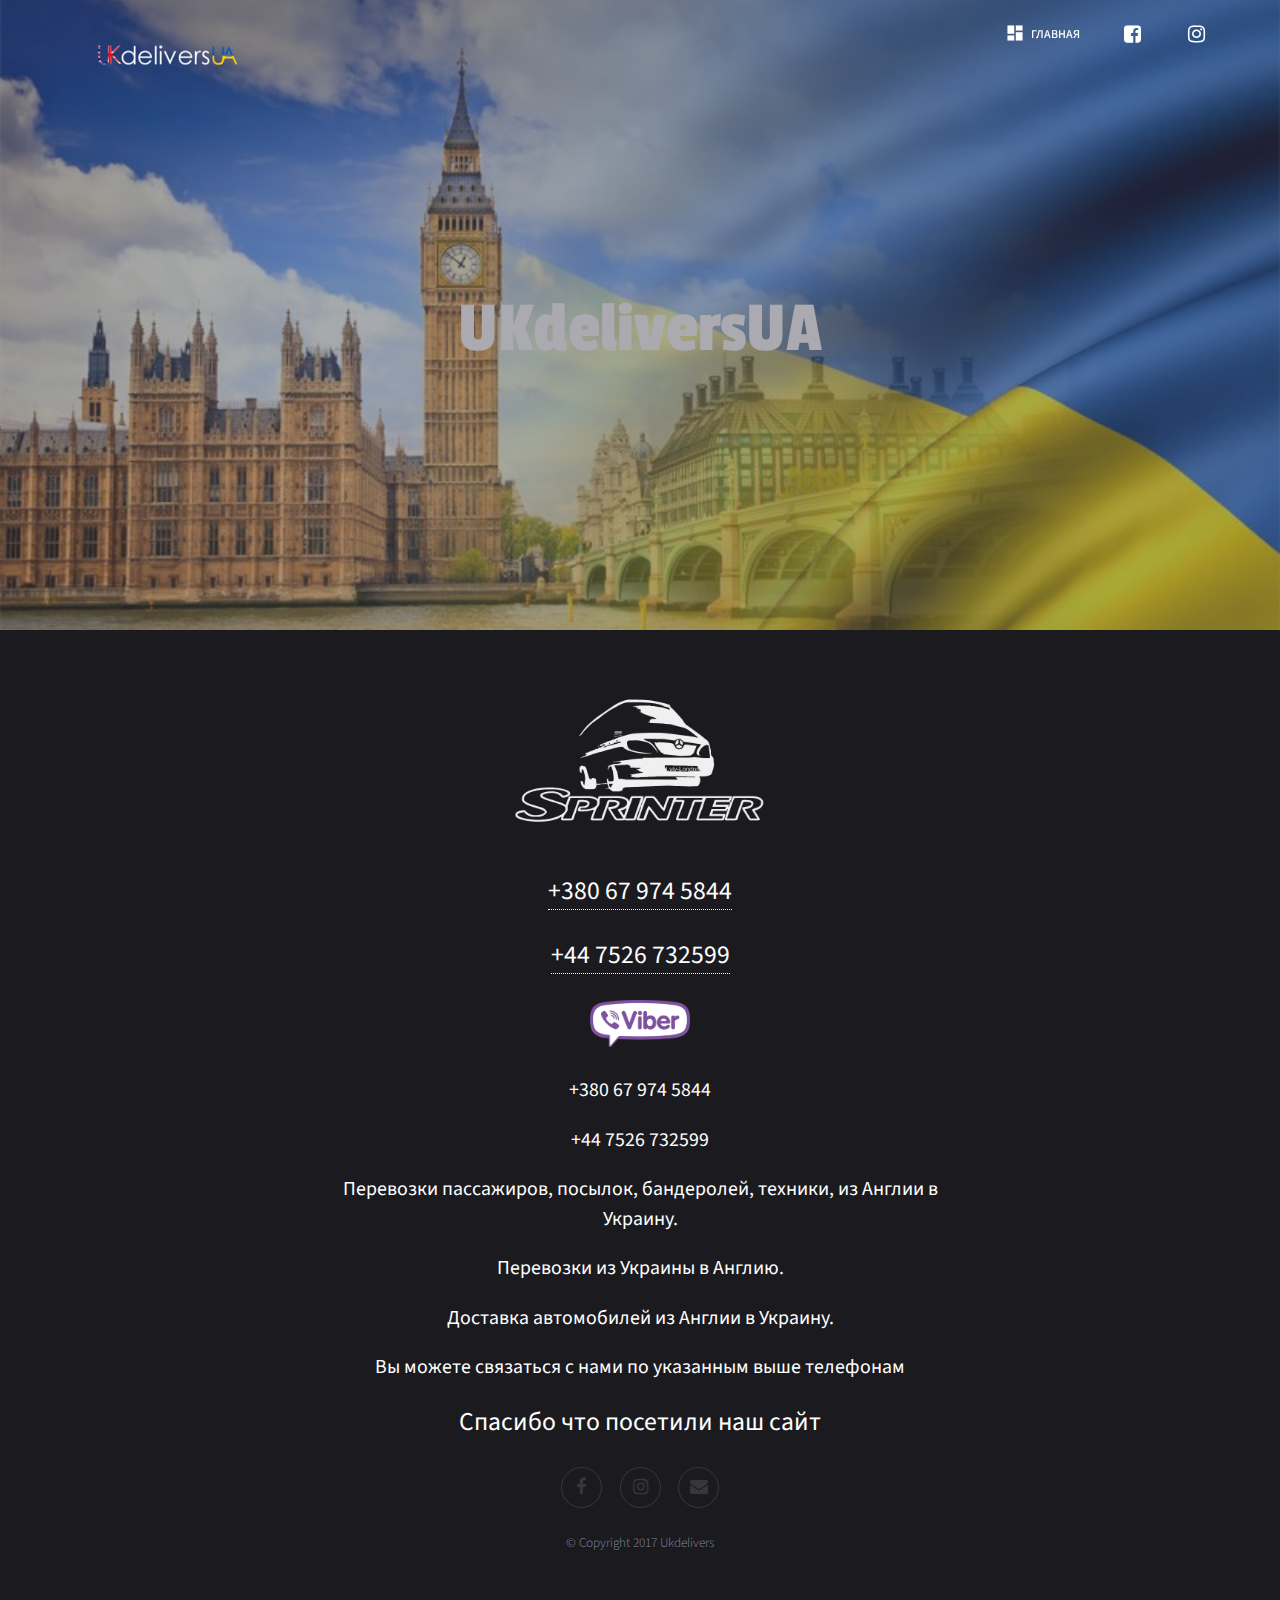
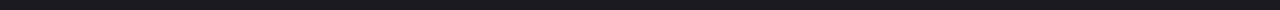
<file: index.html>
<!DOCTYPE html>
<html lang="ru">
  <head>
    <meta charset="utf-8">
    <meta http-equiv="X-UA-Compatible" content="IE=edge">
    <meta name="viewport" content="width=device-width, initial-scale=1">
   <meta name="keywords" content="Перевозки пассажиров и посылок из Англии на Украину и из Украины в Англию.">
   <meta name="description" content="Перевозки пассажиров и посылок, бандеролей из Англии на Украину и из Украины в Англию. Мы отправим посылку в любую точку Украины, Англии. Низкие цены звоните">
    <!-- The above 3 meta tags *must* come first in the head; any other head content must come *after* these tags -->
    <title>Перевозки посылок из Англии Украину</title>
   
    <!-- Bootstrap -->
    <link href="css/bootstrap.css" rel="stylesheet">
      <link href="css/style.css" rel="stylesheet">
<!--******************************************************** -->
    <!-- jQuery (necessary for Bootstrap's JavaScript plugins) -->
    <script src="https://ajax.googleapis.com/ajax/libs/jquery/1.11.2/jquery.min.js"></script>
    <!-- Include all compiled plugins (below), or include individual files as needed -->
    <script src="js/bootstrap.js"></script>
<!--******************************************************** -->
    <!-- HTML5 shim and Respond.js for IE8 support of HTML5 elements and media queries -->
    <!-- WARNING: Respond.js doesn't work if you view the page via file:// -->
    <!--[if lt IE 9]>
      <script src="https://oss.maxcdn.com/html5shiv/3.7.2/html5shiv.min.js"></script>
      <script src="https://oss.maxcdn.com/respond/1.4.2/respond.min.js"></script>
    <![endif]-->
    <!--     Fonts and icons     -->
	<link rel="stylesheet" href="https://fonts.googleapis.com/icon?family=Material+Icons" />
    <link rel="stylesheet" type="text/css" href="https://fonts.googleapis.com/css?family=Roboto:300,400,500,700" />
	<link rel="stylesheet" href="https://maxcdn.bootstrapcdn.com/font-awesome/4.5.0/css/font-awesome.min.css" />
	<!-- CSS Files -->
    <link href="assets/css/bootstrap.min.css" rel="stylesheet" />
    <link href="assets/css/material-kit.css" rel="stylesheet"/>
	<!-- CSS Just for demo purpose, don't include it in your project -->
	<link href="assets/css/demo.css" rel="stylesheet" />
<!--	dd-->
	<link rel="stylesheet" href="assets2/css/main.css" />
  </head>
  <body>
      <!--input video-->
        
          <header class="header">
<nav class="navbar navbar-transparent navbar-fixed-top navbar-color-on-scroll">
	<div class="container">
        <div class="navbar-header">
	    	<button type="button" class="navbar-toggle" data-toggle="collapse" data-target="#navigation-index">
	        	<span class="sr-only">Toggle navigation</span>
	        	<span class="icon-bar"></span>
	        	<span class="icon-bar"></span>
	        	<span class="icon-bar"></span>
	    	</button>
	                    <img src="img/UK.png" width="190px" alt="UKdeliversUA" rel="tooltip" title="Перевозки посылок из Англии Украину" data-placement="bottom" data-html="true">
	    </div>
	    <div class="collapse navbar-collapse" id="navigation-index">
	    	<ul class="nav navbar-nav navbar-right">
				<li>
					<a href="index.html"  class="btn" target="_blank">
						<i class="material-icons">dashboard</i> Главная
					</a>
				</li>
<!--
				<li>
					<a href="index.html"  class="btn">
						<i class="fa fa-bars" aria-hidden="true"></i> О нас
					</a>
				</li>
				<li>
					<a href="index.html" class="btn">
						<i class="fa fa-bars" aria-hidden="true"></i> Контакты
					</a>
				</li>
-->
			
				<li>
					<a rel="tooltip"  data-placement="bottom" href="https://www.facebook.com/ihor.valk" target="_blank" class="btn btn-simple">
						<i class="fa fa-facebook-square"></i>
					</a>
				</li>
				<li>
					<a rel="tooltip" data-placement="bottom" href="https://www.facebook.com/ihor.valk" target="_blank" class="btn btn-simple">
						<i class="fa fa-instagram"></i>
					</a>
				</li>

	    	</ul>
	    </div>
	</div>
</nav>
               <!-- Banner -->

				<section id="banner" data-video="images2/banner">
<!--					<div class="inner">-->
<!--						<header>-->
							<h1>UKdeliversUA</h1>
<!--
							<p>A responsive video gallery template with a functional lightbox<br />
							designed by <a href="http://www.ukdelivers.com/">Templated</a> and released under the Creative Commons License.</p>
-->
<!--						</header>-->
<!--
					s
-->
				</section>       
                  </header>
                  <!-- End Navbar -->
<!--          add new video-->               
<!--      <wrapeer>  -->
<!--
    <div class="header-title">
      <h2><img src="img/Sprinter31.png" width="250"></h2>
      <br><br><br>

    </div>
-->

    <!-- Footer -->
				<footer id="footer">
					<div class="inner">
					<h2><img src="img/sprinter31.jpg" width="250"></h2>
					<h2><a href="tel:+380 67 974 5844">+380 67 974 5844</a></h2>
					<h2><a href="tel:+44 7526 732599">+44 7526 732599</a></h2>
					<h3><img src="img/logo-viber.png" width="100"></h3>
<h3>+380 67 974 5844</h3>
					<h3>+44 7526 732599</h3>
<!--						<h2>+380 67 974 5844</h2>-->
<!--						<h2>+44 7526 732599</h2>-->
						<h3>Перевозки пассажиров, посылок, бандеролей, техники, из Англии  в Украину.</h3>
						<h3>Перевозки из Украины в Англию.</h3>
						<h3>Доставка автомобилей из Англии  в Украину.</h3>
						<h3>Вы можете связаться с нами по указанным выше телефонам</h3>
<h2>Спасибо что посетили наш сайт</h2>
						<ul class="icons">
<!--							<li><a href="#" class="icon fa-twitter"><span class="label">Twitter</span></a></li>-->
							<li><a href="https://www.facebook.com/ihor.valk" class="icon fa-facebook"><span class="label">Facebook</span></a></li>
							<li><a href="https://www.facebook.com/ihor.valk" class="icon fa-instagram"><span class="label">Instagram</span></a></li>
							<li><a href="#" class="icon fa-envelope"><span class="label">Email</span></a></li>
						</ul>
                       <br>
                        <p class="copyright">&copy; Copyright 2017 Ukdelivers </p> 
<!--                            <a href="http://www.ukdelivers.com/>UKdeliversUA 2016</a> </p>-->
					</div>
			
</footer>
 <!-- Scripts -->
			<script src="assets2/js/jquery.min.js"></script>
			<script src="assets2/js/jquery.scrolly.min.js"></script>
			<script src="assets2/js/jquery.poptrox.min.js"></script>
			<script src="assets2/js/skel.min.js"></script>
			<script src="assets2/js/util.js"></script>
			<script src="assets2/js/main.js"></script>
<script>
  (function(i,s,o,g,r,a,m){i['GoogleAnalyticsObject']=r;i[r]=i[r]||function(){
  (i[r].q=i[r].q||[]).push(arguments)},i[r].l=1*new Date();a=s.createElement(o),
  m=s.getElementsByTagName(o)[0];a.async=1;a.src=g;m.parentNode.insertBefore(a,m)
  })(window,document,'script','https://www.google-analytics.com/analytics.js','ga');

  ga('create', 'UA-87577281-1', 'auto');
  ga('send', 'pageview');

</script>

<!-- Start FastcallAgent code {literal} -->
<script type="text/javascript">
var fca_code = 'c7c577822e724aa6bf7579a3eeef0a97';
(function() {
    var po = document.createElement('script'); po.type = 'text/javascript'; po.async = true; po.charset = 'utf-8';
    po.src = '//ua.cdn.fastcallagent.com/fca.min.js?_='+Date.now();
    var s = document.getElementsByTagName('script')[0];
    if (s) { s.parentNode.insertBefore(po, s); }
    else { s = document.getElementsByTagName('head')[0]; s.appendChild(po); }
})();
</script>
<!-- {/literal} End FastcallAgent code -->
<!-- Yandex.Metrika counter -->
<script type="text/javascript">
    (function (d, w, c) {
        (w[c] = w[c] || []).push(function() {
            try {
                w.yaCounter44549443 = new Ya.Metrika({
                    id:44549443,
                    clickmap:true,
                    trackLinks:true,
                    accurateTrackBounce:true,
                    webvisor:true
                });
            } catch(e) { }
        });

        var n = d.getElementsByTagName("script")[0],
            s = d.createElement("script"),
            f = function () { n.parentNode.insertBefore(s, n); };
        s.type = "text/javascript";
        s.async = true;
        s.src = "https://mc.yandex.ru/metrika/watch.js";

        if (w.opera == "[object Opera]") {
            d.addEventListener("DOMContentLoaded", f, false);
        } else { f(); }
    })(document, window, "yandex_metrika_callbacks");
</script>
<noscript><div><img src="https://mc.yandex.ru/watch/44549443" style="position:absolute; left:-9999px;" alt="" /></div></noscript>
<!-- /Yandex.Metrika counter -->
  </body>
</html>
</file>
<file: css/style.css>
body {
/*  background:url('/img/11.png');*/
/*    background-image: url(/img/11.png);*/
  background-size: cover; 

}

/*input video*/
.is_overlay{ display: block; width: 100%; height: 100%; }
#trailer {
	position: fixed;
	top: 0; right: 0; bottom: 0; left: 0;
	overflow: hidden;
    z-index:-1;
}
#trailer > video {
	position: absolute;
	top: 0;
	left: 0;
	width: 100%;
	height: 100%;
}
/**/
/*Адаптация на разные устройства*/
@media (min-aspect-ratio: 16/9) {
     #trailer > video { height: 300%; top: -100%; }
 }
 @media (max-aspect-ratio: 16/9) {
     #trailer > video { width: 300%; left: -100%; }
 }
 /* Если есть поддержка object-fit (Chrome/Chrome для Android, Safari в iOS 8 и Opera), используем его: */
 @supports (object-fit: cover) {
     #trailer > video {
         top: 0; left: 0;
         width: 100%; height: 100%;
         object-fit: cover;
     }
 }
/**/
p{
 font-family: 'courgette';
 color:#fff;
 font-size: 80px;
 text-align: center;
 padding-top: 20%;
 text-shadow: 0 1px 1px #000a33; 
}
/**/
.full{min-width:100%;display:flex;align-items:center;justify-content:center;text-align:center;flex-direction:column;}
    .txt-red{color:#F44336;}
.header-title{
    -ms-transform: translate(-50%, -50%);
    -webkit-transform: translate(-50%, -50%);
    transform: translate(-50%, -50%);
    min-width:50%;
    padding:30px;
    text-align:center;
    position:absolute;
    left:50%;
    top:32%;
    border: 3px inset;
    /*border-radius: 8px;*/
    border-top: none;}
.header-title h1, .header-title h2{letter-spacing:0.05em;}
.header-title h1{font-size:2.1em;text-transform:uppercase;}
.header-title h2{-ms-transform: translate(0, -50%);-webkit-transform: translate(0, -50%);transform: translate(0, -50%);
    font-style: oblique;
    font-size: 1.5em;
    overflow:hidden;
    margin:-30px -33px 0 -33px;
    position: absolute;
    width: calc( 100% + 6px );}
.header-title h2:before, .header-title h2:after{content:"";
    position:absolute;
    width:100%;
    margin-top:-2px;
    border-top:3px inset;
    top:50%;}
/**/
.header-title h2:before{-ms-transform:translate(-100%, 0);-webkit-transform:translate(-100%, 0);transform:translate(-100%, 0);margin-left:-30px;}
.header-title h2:after{margin-left:30px;}
/**/
/*затемнение фона*/
.overlay{
  position: absolute;
  top: 0;
  left: 0;
  width: 100%;
  height: 100%;
  background-color: rgba(0,3,3,0.5); /*затемнитефон*/
    opacity: 0.89;/* Значение прозрачности */
}
.map { 
  position:absolute;
  /* bottom:0;*/
   width:100%;
   height:250px;   /* Высота футера */
   background:#6cf;
    z-index: 1;
    opacity: 0.2;/* Значение прозрачности */
}
h4{
    font-size:20px;
position:absolute;
    text-align: center;
    margin-left: 15%;
    width: 69%;
    margin-top: 18%;
color:cornflowerblue;
    /*background:#000;*/
}
footer{
/*  position:absolute;*/
color:darkgrey;
   bottom:0;
   width:100%;
/* Высота футера */
   background:#000;
/*    opacity: 0.49;*/
}
.text2{
    vertical-align:middle;
}
.text8{
    right: 15px;
    position:fixed;
    /* Параметры тени */
text-shadow: 6px 3px 8px black, 0 0 2em white; 
    color:white;/* Белый цвет текста */
  font-size: 26px;
}
</file>
<file: assets/css/material-kit.css>
/* ANIMATION */
/* SHADOWS */
/* Shadows (from mdl http://www.getmdl.io/) */
body {
  background-color: #CCCCCC;
}
body.inverse {
  background: #333333;
}
body.inverse, body.inverse .form-control {
  color: #ffffff;
}
body.inverse .modal,
body.inverse .modal .form-control,
body.inverse .panel-default,
body.inverse .panel-default .form-control,
body.inverse .card,
body.inverse .card .form-control {
  background-color: initial;
  color: initial;
}

.life-of-material-kit {
  background: #FFFFFF;
}

body, h1, h2, h3, h4, h5, h6, .h1, .h2, .h3, .h4 {
  font-family: "Roboto", "Helvetica", "Arial", sans-serif;
  font-weight: 300;
  line-height: 1.5em;
}

a, a:hover, a:focus {
  color: #9c27b0;
}
a .material-icons, a:hover .material-icons, a:focus .material-icons {
  vertical-align: middle;
}

/*           Animations              */
.animation-transition-general, .carousel .carousel-indicators li {
  -webkit-transition: all 300ms linear;
  -moz-transition: all 300ms linear;
  -o-transition: all 300ms linear;
  -ms-transition: all 300ms linear;
  transition: all 300ms linear;
}

.animation-transition-slow {
  -webkit-transition: all 370ms linear;
  -moz-transition: all 370ms linear;
  -o-transition: all 370ms linear;
  -ms-transition: all 370ms linear;
  transition: all 370ms linear;
}

.animation-transition-fast, .navbar {
  -webkit-transition: all 150ms ease 0s;
  -moz-transition: all 150ms ease 0s;
  -o-transition: all 150ms ease 0s;
  -ms-transition: all 150ms ease 0s;
  transition: all 150ms ease 0s;
}

.form-horizontal .radio,
.form-horizontal .checkbox,
.form-horizontal .radio-inline,
.form-horizontal .checkbox-inline {
  padding-top: 0;
}
.form-horizontal .radio {
  margin-bottom: 10px;
}
.form-horizontal label {
  text-align: right;
}
.form-horizontal label.control-label {
  margin: 0;
}

.btn,
.input-group-btn .btn {
  border: none;
  border-radius: 3px;
  position: relative;
  padding: 12px 30px;
  margin: 10px 1px;
  font-size: 12px;
  font-weight: 400;
  text-transform: uppercase;
  letter-spacing: 0;
  will-change: box-shadow, transform;
  transition: box-shadow 0.2s cubic-bezier(0.4, 0, 1, 1), background-color 0.2s cubic-bezier(0.4, 0, 0.2, 1), color 0.2s cubic-bezier(0.4, 0, 0.2, 1);
  background: transparent;
}
.btn::-moz-focus-inner,
.input-group-btn .btn::-moz-focus-inner {
  border: 0;
}
.btn:not(.btn-raised),
.input-group-btn .btn:not(.btn-raised) {
  box-shadow: none;
}
.btn:not(.btn-raised), .btn:not(.btn-raised).btn-default,
.input-group-btn .btn:not(.btn-raised),
.input-group-btn .btn:not(.btn-raised).btn-default {
  color: rgba(0,0,0, 0.87);
}
.btn:not(.btn-raised).btn-inverse,
.input-group-btn .btn:not(.btn-raised).btn-inverse {
  color: #3f51b5;
}
.btn:not(.btn-raised).btn-primary,
.input-group-btn .btn:not(.btn-raised).btn-primary {
  color: #9c27b0;
}
.btn:not(.btn-raised).btn-success,
.input-group-btn .btn:not(.btn-raised).btn-success {
  color: #4caf50;
}
.btn:not(.btn-raised).btn-info,
.input-group-btn .btn:not(.btn-raised).btn-info {
  color: #03a9f4;
}
.btn:not(.btn-raised).btn-warning,
.input-group-btn .btn:not(.btn-raised).btn-warning {
  color: #fbc02d;
}
.btn:not(.btn-raised).btn-danger,
.input-group-btn .btn:not(.btn-raised).btn-danger {
  color: #f44336;
}
.btn:not(.btn-raised):not(.btn-link):hover, .btn:not(.btn-raised):not(.btn-link):focus,
.input-group-btn .btn:not(.btn-raised):not(.btn-link):hover,
.input-group-btn .btn:not(.btn-raised):not(.btn-link):focus {
  background-color: transparent;
}
.btn:focus, .btn:active, .btn:active:focus,
.input-group-btn .btn:focus,
.input-group-btn .btn:active,
.input-group-btn .btn:active:focus {
  outline: 0;
}
.btn.btn-raised, .btn.btn-raised.btn-default, .btn.btn-fab, .btn.btn-fab.btn-default, .btn-group-raised .btn, .btn-group-raised .btn.btn-default,
.input-group-btn .btn.btn-raised,
.input-group-btn .btn.btn-raised.btn-default,
.input-group-btn .btn.btn-fab,
.input-group-btn .btn.btn-fab.btn-default, .btn-group-raised
.input-group-btn .btn, .btn-group-raised
.input-group-btn .btn.btn-default {
  background-color: #EEEEEE;
  color: rgba(0,0,0, 0.87);
}
.btn.btn-raised.btn-inverse, .btn.btn-fab.btn-inverse, .btn-group-raised .btn.btn-inverse,
.input-group-btn .btn.btn-raised.btn-inverse,
.input-group-btn .btn.btn-fab.btn-inverse, .btn-group-raised
.input-group-btn .btn.btn-inverse {
  background-color: #3f51b5;
  color: contrast-color(#3f51b5, #000000, #ffffff);
}
.btn.btn-raised.btn-primary, .btn.btn-fab.btn-primary, .btn-group-raised .btn.btn-primary,
.input-group-btn .btn.btn-raised.btn-primary,
.input-group-btn .btn.btn-fab.btn-primary, .btn-group-raised
.input-group-btn .btn.btn-primary {
  background-color: #9c27b0;
  color: #ffffff;
}
.btn.btn-raised.btn-success, .btn.btn-fab.btn-success, .btn-group-raised .btn.btn-success,
.input-group-btn .btn.btn-raised.btn-success,
.input-group-btn .btn.btn-fab.btn-success, .btn-group-raised
.input-group-btn .btn.btn-success {
  background-color: #4caf50;
  color: #ffffff;
}
.btn.btn-raised.btn-info, .btn.btn-fab.btn-info, .btn-group-raised .btn.btn-info,
.input-group-btn .btn.btn-raised.btn-info,
.input-group-btn .btn.btn-fab.btn-info, .btn-group-raised
.input-group-btn .btn.btn-info {
  background-color: #03a9f4;
  color: #ffffff;
}
.btn.btn-raised.btn-warning, .btn.btn-fab.btn-warning, .btn-group-raised .btn.btn-warning,
.input-group-btn .btn.btn-raised.btn-warning,
.input-group-btn .btn.btn-fab.btn-warning, .btn-group-raised
.input-group-btn .btn.btn-warning {
  background-color: #fbc02d;
  color: #ffffff;
}
.btn.btn-raised.btn-danger, .btn.btn-fab.btn-danger, .btn-group-raised .btn.btn-danger,
.input-group-btn .btn.btn-raised.btn-danger,
.input-group-btn .btn.btn-fab.btn-danger, .btn-group-raised
.input-group-btn .btn.btn-danger {
  background-color: #f44336;
  color: #ffffff;
}
.btn.btn-raised:not(.btn-link), .btn-group-raised .btn:not(.btn-link),
.input-group-btn .btn.btn-raised:not(.btn-link), .btn-group-raised
.input-group-btn .btn:not(.btn-link) {
  box-shadow: 0 2px 2px 0 rgba(0, 0, 0, 0.14), 0 3px 1px -2px rgba(0, 0, 0, 0.2), 0 1px 5px 0 rgba(0, 0, 0, 0.12);
}
.btn.btn-raised:not(.btn-link):hover, .btn.btn-raised:not(.btn-link):focus, .btn.btn-raised:not(.btn-link).active, .btn.btn-raised:not(.btn-link):active, .btn-group-raised .btn:not(.btn-link):hover, .btn-group-raised .btn:not(.btn-link):focus, .btn-group-raised .btn:not(.btn-link).active, .btn-group-raised .btn:not(.btn-link):active,
.input-group-btn .btn.btn-raised:not(.btn-link):hover,
.input-group-btn .btn.btn-raised:not(.btn-link):focus,
.input-group-btn .btn.btn-raised:not(.btn-link).active,
.input-group-btn .btn.btn-raised:not(.btn-link):active, .btn-group-raised
.input-group-btn .btn:not(.btn-link):hover, .btn-group-raised
.input-group-btn .btn:not(.btn-link):focus, .btn-group-raised
.input-group-btn .btn:not(.btn-link).active, .btn-group-raised
.input-group-btn .btn:not(.btn-link):active {
  outline: 0;
}
.btn.btn-raised:not(.btn-link):hover, .btn.btn-raised:not(.btn-link):hover.btn-default, .btn.btn-raised:not(.btn-link):focus, .btn.btn-raised:not(.btn-link):focus.btn-default, .btn.btn-raised:not(.btn-link).active, .btn.btn-raised:not(.btn-link).active.btn-default, .btn.btn-raised:not(.btn-link):active, .btn.btn-raised:not(.btn-link):active.btn-default, .btn-group-raised .btn:not(.btn-link):hover, .btn-group-raised .btn:not(.btn-link):hover.btn-default, .btn-group-raised .btn:not(.btn-link):focus, .btn-group-raised .btn:not(.btn-link):focus.btn-default, .btn-group-raised .btn:not(.btn-link).active, .btn-group-raised .btn:not(.btn-link).active.btn-default, .btn-group-raised .btn:not(.btn-link):active, .btn-group-raised .btn:not(.btn-link):active.btn-default,
.input-group-btn .btn.btn-raised:not(.btn-link):hover,
.input-group-btn .btn.btn-raised:not(.btn-link):hover.btn-default,
.input-group-btn .btn.btn-raised:not(.btn-link):focus,
.input-group-btn .btn.btn-raised:not(.btn-link):focus.btn-default,
.input-group-btn .btn.btn-raised:not(.btn-link).active,
.input-group-btn .btn.btn-raised:not(.btn-link).active.btn-default,
.input-group-btn .btn.btn-raised:not(.btn-link):active,
.input-group-btn .btn.btn-raised:not(.btn-link):active.btn-default, .btn-group-raised
.input-group-btn .btn:not(.btn-link):hover, .btn-group-raised
.input-group-btn .btn:not(.btn-link):hover.btn-default, .btn-group-raised
.input-group-btn .btn:not(.btn-link):focus, .btn-group-raised
.input-group-btn .btn:not(.btn-link):focus.btn-default, .btn-group-raised
.input-group-btn .btn:not(.btn-link).active, .btn-group-raised
.input-group-btn .btn:not(.btn-link).active.btn-default, .btn-group-raised
.input-group-btn .btn:not(.btn-link):active, .btn-group-raised
.input-group-btn .btn:not(.btn-link):active.btn-default {
  background-color: contrast-color(#EEEEEE, #e4e4e4, #f8f8f8);
}
.btn.btn-raised:not(.btn-link):hover.btn-inverse, .btn.btn-raised:not(.btn-link):focus.btn-inverse, .btn.btn-raised:not(.btn-link).active.btn-inverse, .btn.btn-raised:not(.btn-link):active.btn-inverse, .btn-group-raised .btn:not(.btn-link):hover.btn-inverse, .btn-group-raised .btn:not(.btn-link):focus.btn-inverse, .btn-group-raised .btn:not(.btn-link).active.btn-inverse, .btn-group-raised .btn:not(.btn-link):active.btn-inverse,
.input-group-btn .btn.btn-raised:not(.btn-link):hover.btn-inverse,
.input-group-btn .btn.btn-raised:not(.btn-link):focus.btn-inverse,
.input-group-btn .btn.btn-raised:not(.btn-link).active.btn-inverse,
.input-group-btn .btn.btn-raised:not(.btn-link):active.btn-inverse, .btn-group-raised
.input-group-btn .btn:not(.btn-link):hover.btn-inverse, .btn-group-raised
.input-group-btn .btn:not(.btn-link):focus.btn-inverse, .btn-group-raised
.input-group-btn .btn:not(.btn-link).active.btn-inverse, .btn-group-raised
.input-group-btn .btn:not(.btn-link):active.btn-inverse {
  background-color: contrast-color(#3f51b5, #3a4aa6, #495bc0);
}
.btn.btn-raised:not(.btn-link):hover.btn-primary, .btn.btn-raised:not(.btn-link):focus.btn-primary, .btn.btn-raised:not(.btn-link).active.btn-primary, .btn.btn-raised:not(.btn-link):active.btn-primary, .btn-group-raised .btn:not(.btn-link):hover.btn-primary, .btn-group-raised .btn:not(.btn-link):focus.btn-primary, .btn-group-raised .btn:not(.btn-link).active.btn-primary, .btn-group-raised .btn:not(.btn-link):active.btn-primary,
.input-group-btn .btn.btn-raised:not(.btn-link):hover.btn-primary,
.input-group-btn .btn.btn-raised:not(.btn-link):focus.btn-primary,
.input-group-btn .btn.btn-raised:not(.btn-link).active.btn-primary,
.input-group-btn .btn.btn-raised:not(.btn-link):active.btn-primary, .btn-group-raised
.input-group-btn .btn:not(.btn-link):hover.btn-primary, .btn-group-raised
.input-group-btn .btn:not(.btn-link):focus.btn-primary, .btn-group-raised
.input-group-btn .btn:not(.btn-link).active.btn-primary, .btn-group-raised
.input-group-btn .btn:not(.btn-link):active.btn-primary {
  background-color: contrast-color(#9c27b0, #8d239f, #ab2bc1);
}
.btn.btn-raised:not(.btn-link):hover.btn-success, .btn.btn-raised:not(.btn-link):focus.btn-success, .btn.btn-raised:not(.btn-link).active.btn-success, .btn.btn-raised:not(.btn-link):active.btn-success, .btn-group-raised .btn:not(.btn-link):hover.btn-success, .btn-group-raised .btn:not(.btn-link):focus.btn-success, .btn-group-raised .btn:not(.btn-link).active.btn-success, .btn-group-raised .btn:not(.btn-link):active.btn-success,
.input-group-btn .btn.btn-raised:not(.btn-link):hover.btn-success,
.input-group-btn .btn.btn-raised:not(.btn-link):focus.btn-success,
.input-group-btn .btn.btn-raised:not(.btn-link).active.btn-success,
.input-group-btn .btn.btn-raised:not(.btn-link):active.btn-success, .btn-group-raised
.input-group-btn .btn:not(.btn-link):hover.btn-success, .btn-group-raised
.input-group-btn .btn:not(.btn-link):focus.btn-success, .btn-group-raised
.input-group-btn .btn:not(.btn-link).active.btn-success, .btn-group-raised
.input-group-btn .btn:not(.btn-link):active.btn-success {
  background-color: contrast-color(#4caf50, #46a149, #59b75c);
}
.btn.btn-raised:not(.btn-link):hover.btn-info, .btn.btn-raised:not(.btn-link):focus.btn-info, .btn.btn-raised:not(.btn-link).active.btn-info, .btn.btn-raised:not(.btn-link):active.btn-info, .btn-group-raised .btn:not(.btn-link):hover.btn-info, .btn-group-raised .btn:not(.btn-link):focus.btn-info, .btn-group-raised .btn:not(.btn-link).active.btn-info, .btn-group-raised .btn:not(.btn-link):active.btn-info,
.input-group-btn .btn.btn-raised:not(.btn-link):hover.btn-info,
.input-group-btn .btn.btn-raised:not(.btn-link):focus.btn-info,
.input-group-btn .btn.btn-raised:not(.btn-link).active.btn-info,
.input-group-btn .btn.btn-raised:not(.btn-link):active.btn-info, .btn-group-raised
.input-group-btn .btn:not(.btn-link):hover.btn-info, .btn-group-raised
.input-group-btn .btn:not(.btn-link):focus.btn-info, .btn-group-raised
.input-group-btn .btn:not(.btn-link).active.btn-info, .btn-group-raised
.input-group-btn .btn:not(.btn-link):active.btn-info {
  background-color: contrast-color(#03a9f4, #039be0, #0fb2fc);
}
.btn.btn-raised:not(.btn-link):hover.btn-warning, .btn.btn-raised:not(.btn-link):focus.btn-warning, .btn.btn-raised:not(.btn-link).active.btn-warning, .btn.btn-raised:not(.btn-link):active.btn-warning, .btn-group-raised .btn:not(.btn-link):hover.btn-warning, .btn-group-raised .btn:not(.btn-link):focus.btn-warning, .btn-group-raised .btn:not(.btn-link).active.btn-warning, .btn-group-raised .btn:not(.btn-link):active.btn-warning,
.input-group-btn .btn.btn-raised:not(.btn-link):hover.btn-warning,
.input-group-btn .btn.btn-raised:not(.btn-link):focus.btn-warning,
.input-group-btn .btn.btn-raised:not(.btn-link).active.btn-warning,
.input-group-btn .btn.btn-raised:not(.btn-link):active.btn-warning, .btn-group-raised
.input-group-btn .btn:not(.btn-link):hover.btn-warning, .btn-group-raised
.input-group-btn .btn:not(.btn-link):focus.btn-warning, .btn-group-raised
.input-group-btn .btn:not(.btn-link).active.btn-warning, .btn-group-raised
.input-group-btn .btn:not(.btn-link):active.btn-warning {
  background-color: contrast-color(#fbc02d, #fbba19, #fbc641);
}
.btn.btn-raised:not(.btn-link):hover.btn-danger, .btn.btn-raised:not(.btn-link):focus.btn-danger, .btn.btn-raised:not(.btn-link).active.btn-danger, .btn.btn-raised:not(.btn-link):active.btn-danger, .btn-group-raised .btn:not(.btn-link):hover.btn-danger, .btn-group-raised .btn:not(.btn-link):focus.btn-danger, .btn-group-raised .btn:not(.btn-link).active.btn-danger, .btn-group-raised .btn:not(.btn-link):active.btn-danger,
.input-group-btn .btn.btn-raised:not(.btn-link):hover.btn-danger,
.input-group-btn .btn.btn-raised:not(.btn-link):focus.btn-danger,
.input-group-btn .btn.btn-raised:not(.btn-link).active.btn-danger,
.input-group-btn .btn.btn-raised:not(.btn-link):active.btn-danger, .btn-group-raised
.input-group-btn .btn:not(.btn-link):hover.btn-danger, .btn-group-raised
.input-group-btn .btn:not(.btn-link):focus.btn-danger, .btn-group-raised
.input-group-btn .btn:not(.btn-link).active.btn-danger, .btn-group-raised
.input-group-btn .btn:not(.btn-link):active.btn-danger {
  background-color: contrast-color(#f44336, #f33123, #f55549);
}
.btn.btn-raised:not(.btn-link):hover, .btn.btn-raised:not(.btn-link):hover:focus, .btn.btn-raised:not(.btn-link):hover.active, .btn.btn-raised:not(.btn-link):hover.active:focus, .btn.btn-raised:not(.btn-link):hover:active, .btn.btn-raised:not(.btn-link):hover:active:focus, .btn-group-raised .btn:not(.btn-link):hover, .btn-group-raised .btn:not(.btn-link):hover:focus, .btn-group-raised .btn:not(.btn-link):hover.active, .btn-group-raised .btn:not(.btn-link):hover.active:focus, .btn-group-raised .btn:not(.btn-link):hover:active, .btn-group-raised .btn:not(.btn-link):hover:active:focus,
.input-group-btn .btn.btn-raised:not(.btn-link):hover,
.input-group-btn .btn.btn-raised:not(.btn-link):hover:focus,
.input-group-btn .btn.btn-raised:not(.btn-link):hover.active,
.input-group-btn .btn.btn-raised:not(.btn-link):hover.active:focus,
.input-group-btn .btn.btn-raised:not(.btn-link):hover:active,
.input-group-btn .btn.btn-raised:not(.btn-link):hover:active:focus, .btn-group-raised
.input-group-btn .btn:not(.btn-link):hover, .btn-group-raised
.input-group-btn .btn:not(.btn-link):hover:focus, .btn-group-raised
.input-group-btn .btn:not(.btn-link):hover.active, .btn-group-raised
.input-group-btn .btn:not(.btn-link):hover.active:focus, .btn-group-raised
.input-group-btn .btn:not(.btn-link):hover:active, .btn-group-raised
.input-group-btn .btn:not(.btn-link):hover:active:focus {
  box-shadow: 0 0 8px rgba(0, 0, 0, 0.18), 0 8px 16px rgba(0, 0, 0, 0.36);
}
.btn.btn-round,
.input-group-btn .btn.btn-round {
  border-radius: 30px;
}
.btn i.material-icons,
.input-group-btn .btn i.material-icons {
  vertical-align: middle;
  font-size: 17px;
  top: -1px;
  position: relative;
}
.btn.btn-fab,
.input-group-btn .btn.btn-fab {
  border-radius: 50%;
  font-size: 24px;
  height: 56px;
  margin: auto;
  min-width: 56px;
  width: 56px;
  padding: 0;
  overflow: hidden;
  box-shadow: 0 1px 1.5px 0 rgba(0, 0, 0, 0.12), 0 1px 1px 0 rgba(0, 0, 0, 0.24);
  position: relative;
  line-height: normal;
}
.btn.btn-fab .ripple-container,
.input-group-btn .btn.btn-fab .ripple-container {
  border-radius: 50%;
}
.btn.btn-fab.btn-fab-mini, .btn-group-sm .btn.btn-fab,
.input-group-btn .btn.btn-fab.btn-fab-mini, .btn-group-sm
.input-group-btn .btn.btn-fab {
  height: 40px;
  min-width: 40px;
  width: 40px;
}
.btn.btn-fab.btn-fab-mini.material-icons, .btn-group-sm .btn.btn-fab.material-icons,
.input-group-btn .btn.btn-fab.btn-fab-mini.material-icons, .btn-group-sm
.input-group-btn .btn.btn-fab.material-icons {
  top: -3.5px;
  left: -3.5px;
}
.btn.btn-fab.btn-fab-mini .material-icons, .btn-group-sm .btn.btn-fab .material-icons,
.input-group-btn .btn.btn-fab.btn-fab-mini .material-icons, .btn-group-sm
.input-group-btn .btn.btn-fab .material-icons {
  font-size: 17px;
}
.btn.btn-fab i.material-icons,
.input-group-btn .btn.btn-fab i.material-icons {
  position: absolute;
  top: 50%;
  left: 50%;
  transform: translate(-12px, -12px);
  line-height: 24px;
  width: 24px;
  font-size: 24px;
}
.btn.btn-lg, .btn-group-lg .btn,
.input-group-btn .btn.btn-lg, .btn-group-lg
.input-group-btn .btn {
  font-size: 14px;
  padding: 18px 36px;
}
.btn.btn-sm, .btn-group-sm .btn,
.input-group-btn .btn.btn-sm, .btn-group-sm
.input-group-btn .btn {
  padding: 5px 20px;
  font-size: 11px;
}
.btn.btn-xs, .btn-group-xs .btn,
.input-group-btn .btn.btn-xs, .btn-group-xs
.input-group-btn .btn {
  padding: 4px 15px;
  font-size: 10px;
}

.btn-just-icon {
  font-size: 20px;
  padding: 6px 11px;
}

fieldset[disabled][disabled] .btn, .btn.disabled, .btn:disabled, .btn[disabled][disabled], fieldset[disabled][disabled]
.input-group-btn .btn,
.input-group-btn .btn.disabled,
.input-group-btn .btn:disabled,
.input-group-btn .btn[disabled][disabled], fieldset[disabled][disabled]
.btn-group,
.btn-group.disabled,
.btn-group:disabled,
.btn-group[disabled][disabled], fieldset[disabled][disabled]
.btn-group-vertical,
.btn-group-vertical.disabled,
.btn-group-vertical:disabled,
.btn-group-vertical[disabled][disabled] {
  color: rgba(0, 0, 0, 0.26);
  background: transparent;
}
.theme-dark fieldset[disabled][disabled] .btn, .theme-dark .btn.disabled, .theme-dark .btn:disabled, .theme-dark .btn[disabled][disabled], .theme-dark fieldset[disabled][disabled]
.input-group-btn .btn, .theme-dark
.input-group-btn .btn.disabled, .theme-dark
.input-group-btn .btn:disabled, .theme-dark
.input-group-btn .btn[disabled][disabled], .theme-dark fieldset[disabled][disabled]
.btn-group, .theme-dark
.btn-group.disabled, .theme-dark
.btn-group:disabled, .theme-dark
.btn-group[disabled][disabled], .theme-dark fieldset[disabled][disabled]
.btn-group-vertical, .theme-dark
.btn-group-vertical.disabled, .theme-dark
.btn-group-vertical:disabled, .theme-dark
.btn-group-vertical[disabled][disabled] {
  color: rgba(255, 255, 255, 0.3);
}
fieldset[disabled][disabled] .btn.btn-raised, fieldset[disabled][disabled] .btn.btn-raised.active, fieldset[disabled][disabled] .btn.btn-raised:active, fieldset[disabled][disabled] .btn.btn-raised:focus:not(:active), fieldset[disabled][disabled] .btn.btn-group-raised, fieldset[disabled][disabled] .btn.btn-group-raised.active, fieldset[disabled][disabled] .btn.btn-group-raised:active, fieldset[disabled][disabled] .btn.btn-group-raised:focus:not(:active), .btn.disabled.btn-raised, .btn.disabled.btn-raised.active, .btn.disabled.btn-raised:active, .btn.disabled.btn-raised:focus:not(:active), .btn.disabled.btn-group-raised, .btn.disabled.btn-group-raised.active, .btn.disabled.btn-group-raised:active, .btn.disabled.btn-group-raised:focus:not(:active), .btn:disabled.btn-raised, .btn:disabled.btn-raised.active, .btn:disabled.btn-raised:active, .btn:disabled.btn-raised:focus:not(:active), .btn:disabled.btn-group-raised, .btn:disabled.btn-group-raised.active, .btn:disabled.btn-group-raised:active, .btn:disabled.btn-group-raised:focus:not(:active), .btn[disabled][disabled].btn-raised, .btn[disabled][disabled].btn-raised.active, .btn[disabled][disabled].btn-raised:active, .btn[disabled][disabled].btn-raised:focus:not(:active), .btn[disabled][disabled].btn-group-raised, .btn[disabled][disabled].btn-group-raised.active, .btn[disabled][disabled].btn-group-raised:active, .btn[disabled][disabled].btn-group-raised:focus:not(:active), fieldset[disabled][disabled]
.input-group-btn .btn.btn-raised, fieldset[disabled][disabled]
.input-group-btn .btn.btn-raised.active, fieldset[disabled][disabled]
.input-group-btn .btn.btn-raised:active, fieldset[disabled][disabled]
.input-group-btn .btn.btn-raised:focus:not(:active), fieldset[disabled][disabled]
.input-group-btn .btn.btn-group-raised, fieldset[disabled][disabled]
.input-group-btn .btn.btn-group-raised.active, fieldset[disabled][disabled]
.input-group-btn .btn.btn-group-raised:active, fieldset[disabled][disabled]
.input-group-btn .btn.btn-group-raised:focus:not(:active),
.input-group-btn .btn.disabled.btn-raised,
.input-group-btn .btn.disabled.btn-raised.active,
.input-group-btn .btn.disabled.btn-raised:active,
.input-group-btn .btn.disabled.btn-raised:focus:not(:active),
.input-group-btn .btn.disabled.btn-group-raised,
.input-group-btn .btn.disabled.btn-group-raised.active,
.input-group-btn .btn.disabled.btn-group-raised:active,
.input-group-btn .btn.disabled.btn-group-raised:focus:not(:active),
.input-group-btn .btn:disabled.btn-raised,
.input-group-btn .btn:disabled.btn-raised.active,
.input-group-btn .btn:disabled.btn-raised:active,
.input-group-btn .btn:disabled.btn-raised:focus:not(:active),
.input-group-btn .btn:disabled.btn-group-raised,
.input-group-btn .btn:disabled.btn-group-raised.active,
.input-group-btn .btn:disabled.btn-group-raised:active,
.input-group-btn .btn:disabled.btn-group-raised:focus:not(:active),
.input-group-btn .btn[disabled][disabled].btn-raised,
.input-group-btn .btn[disabled][disabled].btn-raised.active,
.input-group-btn .btn[disabled][disabled].btn-raised:active,
.input-group-btn .btn[disabled][disabled].btn-raised:focus:not(:active),
.input-group-btn .btn[disabled][disabled].btn-group-raised,
.input-group-btn .btn[disabled][disabled].btn-group-raised.active,
.input-group-btn .btn[disabled][disabled].btn-group-raised:active,
.input-group-btn .btn[disabled][disabled].btn-group-raised:focus:not(:active), fieldset[disabled][disabled]
.btn-group.btn-raised, fieldset[disabled][disabled]
.btn-group.btn-raised.active, fieldset[disabled][disabled]
.btn-group.btn-raised:active, fieldset[disabled][disabled]
.btn-group.btn-raised:focus:not(:active), fieldset[disabled][disabled]
.btn-group.btn-group-raised, fieldset[disabled][disabled]
.btn-group.btn-group-raised.active, fieldset[disabled][disabled]
.btn-group.btn-group-raised:active, fieldset[disabled][disabled]
.btn-group.btn-group-raised:focus:not(:active),
.btn-group.disabled.btn-raised,
.btn-group.disabled.btn-raised.active,
.btn-group.disabled.btn-raised:active,
.btn-group.disabled.btn-raised:focus:not(:active),
.btn-group.disabled.btn-group-raised,
.btn-group.disabled.btn-group-raised.active,
.btn-group.disabled.btn-group-raised:active,
.btn-group.disabled.btn-group-raised:focus:not(:active),
.btn-group:disabled.btn-raised,
.btn-group:disabled.btn-raised.active,
.btn-group:disabled.btn-raised:active,
.btn-group:disabled.btn-raised:focus:not(:active),
.btn-group:disabled.btn-group-raised,
.btn-group:disabled.btn-group-raised.active,
.btn-group:disabled.btn-group-raised:active,
.btn-group:disabled.btn-group-raised:focus:not(:active),
.btn-group[disabled][disabled].btn-raised,
.btn-group[disabled][disabled].btn-raised.active,
.btn-group[disabled][disabled].btn-raised:active,
.btn-group[disabled][disabled].btn-raised:focus:not(:active),
.btn-group[disabled][disabled].btn-group-raised,
.btn-group[disabled][disabled].btn-group-raised.active,
.btn-group[disabled][disabled].btn-group-raised:active,
.btn-group[disabled][disabled].btn-group-raised:focus:not(:active), fieldset[disabled][disabled]
.btn-group-vertical.btn-raised, fieldset[disabled][disabled]
.btn-group-vertical.btn-raised.active, fieldset[disabled][disabled]
.btn-group-vertical.btn-raised:active, fieldset[disabled][disabled]
.btn-group-vertical.btn-raised:focus:not(:active), fieldset[disabled][disabled]
.btn-group-vertical.btn-group-raised, fieldset[disabled][disabled]
.btn-group-vertical.btn-group-raised.active, fieldset[disabled][disabled]
.btn-group-vertical.btn-group-raised:active, fieldset[disabled][disabled]
.btn-group-vertical.btn-group-raised:focus:not(:active),
.btn-group-vertical.disabled.btn-raised,
.btn-group-vertical.disabled.btn-raised.active,
.btn-group-vertical.disabled.btn-raised:active,
.btn-group-vertical.disabled.btn-raised:focus:not(:active),
.btn-group-vertical.disabled.btn-group-raised,
.btn-group-vertical.disabled.btn-group-raised.active,
.btn-group-vertical.disabled.btn-group-raised:active,
.btn-group-vertical.disabled.btn-group-raised:focus:not(:active),
.btn-group-vertical:disabled.btn-raised,
.btn-group-vertical:disabled.btn-raised.active,
.btn-group-vertical:disabled.btn-raised:active,
.btn-group-vertical:disabled.btn-raised:focus:not(:active),
.btn-group-vertical:disabled.btn-group-raised,
.btn-group-vertical:disabled.btn-group-raised.active,
.btn-group-vertical:disabled.btn-group-raised:active,
.btn-group-vertical:disabled.btn-group-raised:focus:not(:active),
.btn-group-vertical[disabled][disabled].btn-raised,
.btn-group-vertical[disabled][disabled].btn-raised.active,
.btn-group-vertical[disabled][disabled].btn-raised:active,
.btn-group-vertical[disabled][disabled].btn-raised:focus:not(:active),
.btn-group-vertical[disabled][disabled].btn-group-raised,
.btn-group-vertical[disabled][disabled].btn-group-raised.active,
.btn-group-vertical[disabled][disabled].btn-group-raised:active,
.btn-group-vertical[disabled][disabled].btn-group-raised:focus:not(:active) {
  box-shadow: none;
}

.btn-group,
.btn-group-vertical {
  position: relative;
  margin: 10px 1px;
}
.btn-group.open > .dropdown-toggle.btn, .btn-group.open > .dropdown-toggle.btn.btn-default,
.btn-group-vertical.open > .dropdown-toggle.btn,
.btn-group-vertical.open > .dropdown-toggle.btn.btn-default {
  background-color: #EEEEEE;
}
.btn-group.open > .dropdown-toggle.btn.btn-inverse,
.btn-group-vertical.open > .dropdown-toggle.btn.btn-inverse {
  background-color: #3f51b5;
}
.btn-group.open > .dropdown-toggle.btn.btn-primary,
.btn-group-vertical.open > .dropdown-toggle.btn.btn-primary {
  background-color: #9c27b0;
}
.btn-group.open > .dropdown-toggle.btn.btn-success,
.btn-group-vertical.open > .dropdown-toggle.btn.btn-success {
  background-color: #4caf50;
}
.btn-group.open > .dropdown-toggle.btn.btn-info,
.btn-group-vertical.open > .dropdown-toggle.btn.btn-info {
  background-color: #03a9f4;
}
.btn-group.open > .dropdown-toggle.btn.btn-warning,
.btn-group-vertical.open > .dropdown-toggle.btn.btn-warning {
  background-color: #fbc02d;
}
.btn-group.open > .dropdown-toggle.btn.btn-danger,
.btn-group-vertical.open > .dropdown-toggle.btn.btn-danger {
  background-color: #f44336;
}
.btn-group .dropdown-menu,
.btn-group-vertical .dropdown-menu {
  border-radius: 0 0 3px 3px;
}
.btn-group.btn-group-raised,
.btn-group-vertical.btn-group-raised {
  box-shadow: 0 2px 2px 0 rgba(0, 0, 0, 0.14), 0 3px 1px -2px rgba(0, 0, 0, 0.2), 0 1px 5px 0 rgba(0, 0, 0, 0.12);
}
.btn-group .btn + .btn,
.btn-group .btn,
.btn-group .btn:active,
.btn-group .btn-group,
.btn-group-vertical .btn + .btn,
.btn-group-vertical .btn,
.btn-group-vertical .btn:active,
.btn-group-vertical .btn-group {
  margin: 0;
}

.close {
  font-size: inherit;
  color: #FFFFFF;
  opacity: .9;
  text-shadow: none;
}
.close:hover, .close:focus {
  opacity: 1;
  color: #FFFFFF;
}
.close i {
  font-size: 20px;
}

.checkbox label {
  cursor: pointer;
  padding-left: 0;
  color: rgba(0,0,0, 0.26);
}
.form-group.is-focused .checkbox label {
  color: rgba(0,0,0, 0.26);
}
.form-group.is-focused .checkbox label:hover, .form-group.is-focused .checkbox label:focus {
  color: rgba(0,0,0, .54);
}
fieldset[disabled] .form-group.is-focused .checkbox label {
  color: rgba(0,0,0, 0.26);
}
.checkbox input[type=checkbox] {
  opacity: 0;
  position: absolute;
  margin: 0;
  z-index: -1;
  width: 0;
  height: 0;
  overflow: hidden;
  left: 0;
  pointer-events: none;
}
.checkbox .checkbox-material {
  vertical-align: middle;
  position: relative;
  top: 1px;
  padding-right: 5px;
  display: inline-block;
}
.checkbox .checkbox-material:before {
  display: block;
  position: absolute;
  left: 0;
  content: "";
  background-color: rgba(0, 0, 0, 0.84);
  height: 20px;
  width: 20px;
  border-radius: 100%;
  z-index: 1;
  opacity: 0;
  margin: 0;
  top: 0;
  transform: scale3d(2.3, 2.3, 1);
}
.checkbox .checkbox-material .check {
  position: relative;
  display: inline-block;
  width: 20px;
  height: 20px;
  border: 1px solid rgba(0,0,0, .54);
  overflow: hidden;
  z-index: 1;
  border-radius: 3px;
}
.checkbox .checkbox-material .check:before {
  position: absolute;
  content: "";
  transform: rotate(45deg);
  display: block;
  margin-top: -3px;
  margin-left: 7px;
  width: 0;
  height: 0;
  background: red;
  box-shadow: 0 0 0 0, 0 0 0 0, 0 0 0 0, 0 0 0 0, 0 0 0 0, 0 0 0 0, 0 0 0 0 inset;
  animation: checkbox-off 0.3s forwards;
}
.checkbox input[type=checkbox]:focus + .checkbox-material .check:after {
  opacity: 0.2;
}
.checkbox input[type=checkbox]:checked + .checkbox-material .check {
  background: #9c27b0;
}
.checkbox input[type=checkbox]:checked + .checkbox-material .check:before {
  color: #FFFFFF;
  box-shadow: 0 0 0 10px, 10px -10px 0 10px, 32px 0 0 20px, 0px 32px 0 20px, -5px 5px 0 10px, 20px -12px 0 11px;
  animation: checkbox-on 0.3s forwards;
}
.checkbox input[type=checkbox]:checked + .checkbox-material:before {
  animation: rippleOn 500ms;
}
.checkbox input[type=checkbox]:checked + .checkbox-material .check:after {
  animation: rippleOn 500ms forwards;
}
.checkbox input[type=checkbox]:not(:checked) + .checkbox-material:before {
  animation: rippleOff 500ms;
}
.checkbox input[type=checkbox]:not(:checked) + .checkbox-material .check:after {
  animation: rippleOff 500ms;
}
fieldset[disabled] .checkbox, fieldset[disabled] .checkbox input[type=checkbox],
.checkbox input[type=checkbox][disabled] ~ .checkbox-material .check,
.checkbox input[type=checkbox][disabled] + .circle {
  opacity: 0.5;
}
.checkbox input[type=checkbox][disabled] ~ .checkbox-material .check {
  border-color: #000000;
  opacity: .26;
}
.checkbox input[type=checkbox][disabled] + .checkbox-material .check:after {
  background-color: rgba(0,0,0, 0.87);
  transform: rotate(-45deg);
}

@keyframes checkbox-on {
  0% {
    box-shadow: 0 0 0 10px, 10px -10px 0 10px, 32px 0 0 20px, 0px 32px 0 20px, -5px 5px 0 10px, 15px 2px 0 11px;
  }
  50% {
    box-shadow: 0 0 0 10px, 10px -10px 0 10px, 32px 0 0 20px, 0px 32px 0 20px, -5px 5px 0 10px, 20px 2px 0 11px;
  }
  100% {
    box-shadow: 0 0 0 10px, 10px -10px 0 10px, 32px 0 0 20px, 0px 32px 0 20px, -5px 5px 0 10px, 20px -12px 0 11px;
  }
}
@keyframes rippleOn {
  0% {
    opacity: 0;
  }
  50% {
    opacity: 0.2;
  }
  100% {
    opacity: 0;
  }
}
@keyframes rippleOff {
  0% {
    opacity: 0;
  }
  50% {
    opacity: 0.2;
  }
  100% {
    opacity: 0;
  }
}
.togglebutton {
  vertical-align: middle;
}
.togglebutton, .togglebutton label, .togglebutton input, .togglebutton .toggle {
  user-select: none;
}
.togglebutton label {
  cursor: pointer;
  color: rgba(0,0,0, 0.26);
}
.form-group.is-focused .togglebutton label {
  color: rgba(0,0,0, 0.26);
}
.form-group.is-focused .togglebutton label:hover, .form-group.is-focused .togglebutton label:focus {
  color: rgba(0,0,0, .54);
}
fieldset[disabled] .form-group.is-focused .togglebutton label {
  color: rgba(0,0,0, 0.26);
}
.togglebutton label input[type=checkbox] {
  opacity: 0;
  width: 0;
  height: 0;
}
.togglebutton label .toggle {
  text-align: left;
  margin-left: 5px;
}
.togglebutton label .toggle,
.togglebutton label input[type=checkbox][disabled] + .toggle {
  content: "";
  display: inline-block;
  width: 30px;
  height: 15px;
  background-color: rgba(80, 80, 80, 0.7);
  border-radius: 15px;
  margin-right: 15px;
  transition: background 0.3s ease;
  vertical-align: middle;
}
.togglebutton label .toggle:after {
  content: "";
  display: inline-block;
  width: 20px;
  height: 20px;
  background-color: #FFFFFF;
  border-radius: 20px;
  position: relative;
  box-shadow: 0 1px 3px 1px rgba(0, 0, 0, 0.4);
  left: -5px;
  top: -3px;
  border: 1px solid rgba(0,0,0, .54);
  transition: left 0.3s ease, background 0.3s ease, box-shadow 0.1s ease;
}
.togglebutton label input[type=checkbox][disabled] + .toggle:after, .togglebutton label input[type=checkbox][disabled]:checked + .toggle:after {
  background-color: #BDBDBD;
}
.togglebutton label input[type=checkbox] + .toggle:active:after, .togglebutton label input[type=checkbox][disabled] + .toggle:active:after {
  box-shadow: 0 1px 3px 1px rgba(0, 0, 0, 0.4), 0 0 0 15px rgba(0, 0, 0, 0.1);
}
.togglebutton label input[type=checkbox]:checked + .toggle:after {
  left: 15px;
}
.togglebutton label input[type=checkbox]:checked + .toggle {
  background-color: rgba(156, 39, 176, 0.7);
}
.togglebutton label input[type=checkbox]:checked + .toggle:after {
  border-color: #9c27b0;
}
.togglebutton label input[type=checkbox]:checked + .toggle:active:after {
  box-shadow: 0 1px 3px 1px rgba(0, 0, 0, 0.4), 0 0 0 15px rgba(156, 39, 176, 0.1);
}

.radio label {
  cursor: pointer;
  padding-left: 35px;
  position: relative;
  color: rgba(0,0,0, 0.26);
}
.form-group.is-focused .radio label {
  color: rgba(0,0,0, 0.26);
}
.form-group.is-focused .radio label:hover, .form-group.is-focused .radio label:focus {
  color: rgba(0,0,0, .54);
}
fieldset[disabled] .form-group.is-focused .radio label {
  color: rgba(0,0,0, 0.26);
}
.radio label span {
  display: block;
  position: absolute;
  left: 10px;
  top: 2px;
  transition-duration: 0.2s;
}
.radio label .circle {
  border: 1px solid rgba(0,0,0, .54);
  height: 15px;
  width: 15px;
  border-radius: 100%;
}
.radio label .check {
  height: 15px;
  width: 15px;
  border-radius: 100%;
  background-color: #9c27b0;
  transform: scale3d(0, 0, 0);
}
.radio label .check:after {
  display: block;
  position: absolute;
  content: "";
  background-color: rgba(0,0,0, 0.87);
  left: -18px;
  top: -18px;
  height: 50px;
  width: 50px;
  border-radius: 100%;
  z-index: 1;
  opacity: 0;
  margin: 0;
  transform: scale3d(1.5, 1.5, 1);
}
.radio label input[type=radio]:not(:checked) ~ .check:after {
  animation: rippleOff 500ms;
}
.radio label input[type=radio]:checked ~ .check:after {
  animation: rippleOn 500ms;
}
.radio input[type=radio] {
  opacity: 0;
  height: 0;
  width: 0;
  overflow: hidden;
}
.radio input[type=radio]:checked ~ .check, .radio input[type=radio]:checked ~ .circle {
  opacity: 1;
}
.radio input[type=radio]:checked ~ .check {
  background-color: #9c27b0;
}
.radio input[type=radio]:checked ~ .circle {
  border-color: #9c27b0;
}
.radio input[type=radio]:checked ~ .check {
  transform: scale3d(0.65, 0.65, 1);
}
.radio input[type=radio][disabled] ~ .check, .radio input[type=radio][disabled] ~ .circle {
  opacity: 0.26;
}
.radio input[type=radio][disabled] ~ .check {
  background-color: #000000;
}
.radio input[type=radio][disabled] ~ .circle {
  border-color: #000000;
}

@keyframes rippleOn {
  0% {
    opacity: 0;
  }
  50% {
    opacity: 0.2;
  }
  100% {
    opacity: 0;
  }
}
@keyframes rippleOff {
  0% {
    opacity: 0;
  }
  50% {
    opacity: 0.2;
  }
  100% {
    opacity: 0;
  }
}
legend {
  margin-bottom: 20px;
  font-size: 21px;
}

output {
  padding-top: 8px;
  font-size: 14px;
  line-height: 1.42857;
}

.form-control {
  height: 36px;
  padding: 7px 0;
  font-size: 14px;
  line-height: 1.42857;
}

@media screen and (-webkit-min-device-pixel-ratio: 0) {
  input[type="date"].form-control,
  input[type="time"].form-control,
  input[type="datetime-local"].form-control,
  input[type="month"].form-control {
    line-height: 36px;
  }
  input[type="date"].input-sm, .input-group-sm input[type="date"],
  input[type="time"].input-sm, .input-group-sm
  input[type="time"],
  input[type="datetime-local"].input-sm, .input-group-sm
  input[type="datetime-local"],
  input[type="month"].input-sm, .input-group-sm
  input[type="month"] {
    line-height: 24px;
  }
  input[type="date"].input-lg, .input-group-lg input[type="date"],
  input[type="time"].input-lg, .input-group-lg
  input[type="time"],
  input[type="datetime-local"].input-lg, .input-group-lg
  input[type="datetime-local"],
  input[type="month"].input-lg, .input-group-lg
  input[type="month"] {
    line-height: 44px;
  }
}
.radio label,
.checkbox label {
  min-height: 20px;
}

.form-control-static {
  padding-top: 8px;
  padding-bottom: 8px;
  min-height: 34px;
}

.input-sm .input-sm {
  height: 24px;
  padding: 3px 0;
  font-size: 11px;
  line-height: 1.5;
  border-radius: 0;
}
.input-sm select.input-sm {
  height: 24px;
  line-height: 24px;
}
.input-sm textarea.input-sm,
.input-sm select[multiple].input-sm {
  height: auto;
}

.form-group-sm .form-control {
  height: 24px;
  padding: 3px 0;
  font-size: 11px;
  line-height: 1.5;
}
.form-group-sm select.form-control {
  height: 24px;
  line-height: 24px;
}
.form-group-sm textarea.form-control,
.form-group-sm select[multiple].form-control {
  height: auto;
}
.form-group-sm .form-control-static {
  height: 24px;
  min-height: 31px;
  padding: 4px 0;
  font-size: 11px;
  line-height: 1.5;
}

.input-lg .input-lg {
  height: 44px;
  padding: 9px 0;
  font-size: 18px;
  line-height: 1.33333;
  border-radius: 0;
}
.input-lg select.input-lg {
  height: 44px;
  line-height: 44px;
}
.input-lg textarea.input-lg,
.input-lg select[multiple].input-lg {
  height: auto;
}

.form-group-lg .form-control {
  height: 44px;
  padding: 9px 0;
  font-size: 18px;
  line-height: 1.33333;
}
.form-group-lg select.form-control {
  height: 44px;
  line-height: 44px;
}
.form-group-lg textarea.form-control,
.form-group-lg select[multiple].form-control {
  height: auto;
}
.form-group-lg .form-control-static {
  height: 44px;
  min-height: 38px;
  padding: 10px 0;
  font-size: 18px;
  line-height: 1.33333;
}

.form-horizontal .radio,
.form-horizontal .checkbox,
.form-horizontal .radio-inline,
.form-horizontal .checkbox-inline {
  padding-top: 8px;
}
.form-horizontal .radio,
.form-horizontal .checkbox {
  min-height: 28px;
}
@media (min-width: 768px) {
  .form-horizontal .control-label {
    padding-top: 8px;
  }
}
@media (min-width: 768px) {
  .form-horizontal .form-group-lg .control-label {
    padding-top: 13.0px;
    font-size: 18px;
  }
}
@media (min-width: 768px) {
  .form-horizontal .form-group-sm .control-label {
    padding-top: 4px;
    font-size: 11px;
  }
}

.label {
  border-radius: 2px;
}
.label, .label.label-default {
  background-color: #9e9e9e;
}
.label.label-inverse {
  background-color: #3f51b5;
}
.label.label-primary {
  background-color: #9c27b0;
}
.label.label-success {
  background-color: #4caf50;
}
.label.label-info {
  background-color: #03a9f4;
}
.label.label-warning {
  background-color: #fbc02d;
}
.label.label-danger {
  background-color: #f44336;
}

.form-control,
.form-group .form-control {
  border: 0;
  background-image: linear-gradient(#9c27b0, #9c27b0), linear-gradient(#D2D2D2, #D2D2D2);
  background-size: 0 2px, 100% 1px;
  background-repeat: no-repeat;
  background-position: center bottom, center calc(100% - 1px);
  background-color: transparent;
  transition: background 0s ease-out;
  float: none;
  box-shadow: none;
  border-radius: 0;
  font-weight: 400;
}
.form-control::-moz-placeholder,
.form-group .form-control::-moz-placeholder {
  color: #AAAAAA;
  font-weight: 400;
}
.form-control:-ms-input-placeholder,
.form-group .form-control:-ms-input-placeholder {
  color: #AAAAAA;
  font-weight: 400;
}
.form-control::-webkit-input-placeholder,
.form-group .form-control::-webkit-input-placeholder {
  color: #AAAAAA;
  font-weight: 400;
}
.form-control[readonly], .form-control[disabled], fieldset[disabled] .form-control,
.form-group .form-control[readonly],
.form-group .form-control[disabled], fieldset[disabled]
.form-group .form-control {
  background-color: transparent;
}
.form-control[disabled], fieldset[disabled] .form-control,
.form-group .form-control[disabled], fieldset[disabled]
.form-group .form-control {
  background-image: none;
  border-bottom: 1px dotted #D2D2D2;
}

.form-group {
  position: relative;
}
.form-group.label-static label.control-label, .form-group.label-placeholder label.control-label, .form-group.label-floating label.control-label {
  position: absolute;
  pointer-events: none;
  transition: 0.3s ease all;
}
.form-group.label-floating label.control-label {
  will-change: left, top, contents;
}
.form-group.label-placeholder:not(.is-empty) label.control-label {
  display: none;
}
.form-group .help-block {
  position: absolute;
  display: none;
}
.form-group.is-focused .form-control {
  outline: none;
  background-image: linear-gradient(#9c27b0, #9c27b0), linear-gradient(#D2D2D2, #D2D2D2);
  background-size: 100% 2px, 100% 1px;
  box-shadow: none;
  transition-duration: 0.3s;
}
.form-group.is-focused .form-control .material-input:after {
  background-color: #9c27b0;
}
.form-group.is-focused label,
.form-group.is-focused label.control-label {
  color: #9c27b0;
}
.form-group.is-focused.label-placeholder label,
.form-group.is-focused.label-placeholder label.control-label {
  color: #AAAAAA;
}
.form-group.is-focused .help-block {
  display: block;
}
.form-group.has-warning .form-control {
  box-shadow: none;
}
.form-group.has-warning.is-focused .form-control {
  background-image: linear-gradient(#fbc02d, #fbc02d), linear-gradient(#D2D2D2, #D2D2D2);
}
.form-group.has-warning label.control-label,
.form-group.has-warning .help-block {
  color: #fbc02d;
}
.form-group.has-error .form-control {
  box-shadow: none;
}
.form-group.has-error.is-focused .form-control {
  background-image: linear-gradient(#f44336, #f44336), linear-gradient(#D2D2D2, #D2D2D2);
}
.form-group.has-error label.control-label,
.form-group.has-error .help-block {
  color: #f44336;
}
.form-group.has-success .form-control {
  box-shadow: none;
}
.form-group.has-success.is-focused .form-control {
  background-image: linear-gradient(#4caf50, #4caf50), linear-gradient(#D2D2D2, #D2D2D2);
}
.form-group.has-success label.control-label,
.form-group.has-success .help-block {
  color: #4caf50;
}
.form-group.has-info .form-control {
  box-shadow: none;
}
.form-group.has-info.is-focused .form-control {
  background-image: linear-gradient(#03a9f4, #03a9f4), linear-gradient(#D2D2D2, #D2D2D2);
}
.form-group.has-info label.control-label,
.form-group.has-info .help-block {
  color: #03a9f4;
}
.form-group textarea {
  resize: none;
}
.form-group textarea ~ .form-control-highlight {
  margin-top: -11px;
}
.form-group select {
  appearance: none;
}
.form-group select ~ .material-input:after {
  display: none;
}

.form-control {
  margin-bottom: 7px;
}
.form-control::-moz-placeholder {
  font-size: 14px;
  line-height: 1.42857;
  color: #AAAAAA;
  font-weight: 400;
}
.form-control:-ms-input-placeholder {
  font-size: 14px;
  line-height: 1.42857;
  color: #AAAAAA;
  font-weight: 400;
}
.form-control::-webkit-input-placeholder {
  font-size: 14px;
  line-height: 1.42857;
  color: #AAAAAA;
  font-weight: 400;
}

.checkbox label,
.radio label,
label {
  font-size: 14px;
  line-height: 1.42857;
  color: #AAAAAA;
  font-weight: 400;
}

label.control-label {
  font-size: 11px;
  line-height: 1.07143;
  color: #AAAAAA;
  font-weight: 400;
  margin: 16px 0 0 0;
}

.help-block {
  margin-top: 0;
  font-size: 11px;
}

.form-group {
  padding-bottom: 7px;
  margin: 27px 0 0 0;
}
.form-group .form-control {
  margin-bottom: 7px;
}
.form-group .form-control::-moz-placeholder {
  font-size: 14px;
  line-height: 1.42857;
  color: #AAAAAA;
  font-weight: 400;
}
.form-group .form-control:-ms-input-placeholder {
  font-size: 14px;
  line-height: 1.42857;
  color: #AAAAAA;
  font-weight: 400;
}
.form-group .form-control::-webkit-input-placeholder {
  font-size: 14px;
  line-height: 1.42857;
  color: #AAAAAA;
  font-weight: 400;
}
.form-group .checkbox label,
.form-group .radio label,
.form-group label {
  font-size: 14px;
  line-height: 1.42857;
  color: #AAAAAA;
  font-weight: 400;
}
.form-group label.control-label {
  font-size: 11px;
  line-height: 1.07143;
  color: #AAAAAA;
  font-weight: 400;
  margin: 16px 0 0 0;
}
.form-group .help-block {
  margin-top: 0;
  font-size: 11px;
}
.form-group.label-floating label.control-label, .form-group.label-placeholder label.control-label {
  top: -7px;
  font-size: 14px;
  line-height: 1.42857;
}
.form-group.label-static label.control-label, .form-group.label-floating.is-focused label.control-label, .form-group.label-floating:not(.is-empty) label.control-label {
  top: -28px;
  left: 0;
  font-size: 11px;
  line-height: 1.07143;
}
.form-group.label-floating input.form-control:-webkit-autofill ~ label.control-label label.control-label {
  top: -28px;
  left: 0;
  font-size: 11px;
  line-height: 1.07143;
}

.form-group.form-group-sm {
  padding-bottom: 3px;
  margin: 21px 0 0 0;
}
.form-group.form-group-sm .form-control {
  margin-bottom: 3px;
}
.form-group.form-group-sm .form-control::-moz-placeholder {
  font-size: 11px;
  line-height: 1.5;
  color: #AAAAAA;
  font-weight: 400;
}
.form-group.form-group-sm .form-control:-ms-input-placeholder {
  font-size: 11px;
  line-height: 1.5;
  color: #AAAAAA;
  font-weight: 400;
}
.form-group.form-group-sm .form-control::-webkit-input-placeholder {
  font-size: 11px;
  line-height: 1.5;
  color: #AAAAAA;
  font-weight: 400;
}
.form-group.form-group-sm .checkbox label,
.form-group.form-group-sm .radio label,
.form-group.form-group-sm label {
  font-size: 11px;
  line-height: 1.5;
  color: #AAAAAA;
  font-weight: 400;
}
.form-group.form-group-sm label.control-label {
  font-size: 9px;
  line-height: 1.125;
  color: #AAAAAA;
  font-weight: 400;
  margin: 16px 0 0 0;
}
.form-group.form-group-sm .help-block {
  margin-top: 0;
  font-size: 9px;
}
.form-group.form-group-sm.label-floating label.control-label, .form-group.form-group-sm.label-placeholder label.control-label {
  top: -11px;
  font-size: 11px;
  line-height: 1.5;
}
.form-group.form-group-sm.label-static label.control-label, .form-group.form-group-sm.label-floating.is-focused label.control-label, .form-group.form-group-sm.label-floating:not(.is-empty) label.control-label {
  top: -25px;
  left: 0;
  font-size: 9px;
  line-height: 1.125;
}
.form-group.form-group-sm.label-floating input.form-control:-webkit-autofill ~ label.control-label label.control-label {
  top: -25px;
  left: 0;
  font-size: 9px;
  line-height: 1.125;
}

.form-group.form-group-lg {
  padding-bottom: 9px;
  margin: 30px 0 0 0;
}
.form-group.form-group-lg .form-control {
  margin-bottom: 9px;
}
.form-group.form-group-lg .form-control::-moz-placeholder {
  font-size: 18px;
  line-height: 1.33333;
  color: #AAAAAA;
  font-weight: 400;
}
.form-group.form-group-lg .form-control:-ms-input-placeholder {
  font-size: 18px;
  line-height: 1.33333;
  color: #AAAAAA;
  font-weight: 400;
}
.form-group.form-group-lg .form-control::-webkit-input-placeholder {
  font-size: 18px;
  line-height: 1.33333;
  color: #AAAAAA;
  font-weight: 400;
}
.form-group.form-group-lg .checkbox label,
.form-group.form-group-lg .radio label,
.form-group.form-group-lg label {
  font-size: 18px;
  line-height: 1.33333;
  color: #AAAAAA;
  font-weight: 400;
}
.form-group.form-group-lg label.control-label {
  font-size: 14px;
  line-height: 1.0;
  color: #AAAAAA;
  font-weight: 400;
  margin: 16px 0 0 0;
}
.form-group.form-group-lg .help-block {
  margin-top: 0;
  font-size: 14px;
}
.form-group.form-group-lg.label-floating label.control-label, .form-group.form-group-lg.label-placeholder label.control-label {
  top: -5px;
  font-size: 18px;
  line-height: 1.33333;
}
.form-group.form-group-lg.label-static label.control-label, .form-group.form-group-lg.label-floating.is-focused label.control-label, .form-group.form-group-lg.label-floating:not(.is-empty) label.control-label {
  top: -32px;
  left: 0;
  font-size: 14px;
  line-height: 1.0;
}
.form-group.form-group-lg.label-floating input.form-control:-webkit-autofill ~ label.control-label label.control-label {
  top: -32px;
  left: 0;
  font-size: 14px;
  line-height: 1.0;
}

select.form-control {
  border: 0;
  box-shadow: none;
  border-radius: 0;
}
.form-group.is-focused select.form-control {
  box-shadow: none;
  border-color: #D2D2D2;
}
select.form-control[multiple], .form-group.is-focused select.form-control[multiple] {
  height: 85px;
}

.input-group-btn .btn {
  margin: 0 0 7px 0;
}

.form-group.form-group-sm .input-group-btn .btn {
  margin: 0 0 3px 0;
}
.form-group.form-group-lg .input-group-btn .btn {
  margin: 0 0 9px 0;
}

.input-group .input-group-btn {
  padding: 0 12px;
}
.input-group .input-group-addon {
  border: 0;
  background: transparent;
  padding: 12px 15px 0px;
}

.form-group input[type=file] {
  opacity: 0;
  position: absolute;
  top: 0;
  right: 0;
  bottom: 0;
  left: 0;
  width: 100%;
  height: 100%;
  z-index: 100;
}

.form-control-feedback {
  opacity: 0;
}
.has-success .form-control-feedback {
  color: #4caf50;
  opacity: 1;
}
.has-error .form-control-feedback {
  color: #f44336;
  opacity: 1;
}

.pagination > li > a,
.pagination > li > span {
  border: 0;
  border-radius: 30px !important;
  transition: all .3s;
  padding: 0px 11px;
  margin: 0 3px;
  min-width: 30px;
  height: 30px;
  line-height: 30px;
  color: #999999;
  font-weight: 400;
  font-size: 12px;
  text-transform: uppercase;
  background: transparent;
}
.pagination > li > a:hover, .pagination > li > a:focus,
.pagination > li > span:hover,
.pagination > li > span:focus {
  color: #999999;
}
.pagination > .active > a,
.pagination > .active > span {
  color: #999999;
}
.pagination > .active > a, .pagination > .active > a:focus, .pagination > .active > a:hover,
.pagination > .active > span,
.pagination > .active > span:focus,
.pagination > .active > span:hover {
  background-color: #9c27b0;
  border-color: #9c27b0;
  color: #FFFFFF;
  box-shadow: 0 4px 5px 0 rgba(0, 0, 0, 0.14), 0 1px 10px 0 rgba(0, 0, 0, 0.12), 0 2px 4px -1px rgba(0, 0, 0, 0.2);
}
.pagination.pagination-info > .active > a, .pagination.pagination-info > .active > a:focus, .pagination.pagination-info > .active > a:hover,
.pagination.pagination-info > .active > span,
.pagination.pagination-info > .active > span:focus,
.pagination.pagination-info > .active > span:hover {
  background-color: #03a9f4;
  border-color: #03a9f4;
}
.pagination.pagination-success > .active > a, .pagination.pagination-success > .active > a:focus, .pagination.pagination-success > .active > a:hover,
.pagination.pagination-success > .active > span,
.pagination.pagination-success > .active > span:focus,
.pagination.pagination-success > .active > span:hover {
  background-color: #4caf50;
  border-color: #4caf50;
}
.pagination.pagination-warning > .active > a, .pagination.pagination-warning > .active > a:focus, .pagination.pagination-warning > .active > a:hover,
.pagination.pagination-warning > .active > span,
.pagination.pagination-warning > .active > span:focus,
.pagination.pagination-warning > .active > span:hover {
  background-color: #fbc02d;
  border-color: #fbc02d;
}
.pagination.pagination-danger > .active > a, .pagination.pagination-danger > .active > a:focus, .pagination.pagination-danger > .active > a:hover,
.pagination.pagination-danger > .active > span,
.pagination.pagination-danger > .active > span:focus,
.pagination.pagination-danger > .active > span:hover {
  background-color: #f44336;
  border-color: #f44336;
}

.label {
  border-radius: 3px;
  padding: 5px 12px;
  text-transform: uppercase;
  font-size: 10px;
}

.nav-pills > li > a {
  line-height: 24px;
  text-transform: uppercase;
  font-size: 12px;
  font-weight: 500;
  min-width: 100px;
  text-align: center;
  color: #555555;
  transition: all .3s;
}
.nav-pills > li i {
  display: block;
  font-size: 30px;
  padding: 15px 0;
}
.nav-pills > li.active > a, .nav-pills > li.active > a:focus, .nav-pills > li.active > a:hover {
  background-color: #9c27b0;
  color: #FFFFFF;
  box-shadow: 0 16px 38px -12px rgba(0, 0, 0, 0.56), 0 4px 25px 0px rgba(0, 0, 0, 0.12), 0 8px 10px -5px rgba(0, 0, 0, 0.2);
}
.nav-pills.nav-pills-info > li.active > a, .nav-pills.nav-pills-info > li.active > a:focus, .nav-pills.nav-pills-info > li.active > a:hover {
  background-color: #03a9f4;
}
.nav-pills.nav-pills-success > li.active > a, .nav-pills.nav-pills-success > li.active > a:focus, .nav-pills.nav-pills-success > li.active > a:hover {
  background-color: #4caf50;
}
.nav-pills.nav-pills-warning > li.active > a, .nav-pills.nav-pills-warning > li.active > a:focus, .nav-pills.nav-pills-warning > li.active > a:hover {
  background-color: #fbc02d;
}
.nav-pills.nav-pills-danger > li.active > a, .nav-pills.nav-pills-danger > li.active > a:focus, .nav-pills.nav-pills-danger > li.active > a:hover {
  background-color: #f44336;
}

footer {
  padding: 15px 0;
}
footer ul {
  margin-bottom: 0;
  padding: 0;
  list-style: none;
}
footer ul li {
  display: inline-block;
}
footer ul li a {
  color: inherit;
  padding: 15px;
  font-weight: 500;
  font-size: 12px;
  text-transform: uppercase;
  border-radius: 3px;
  text-decoration: none;
  position: relative;
  display: block;
}
footer ul li a:hover {
  text-decoration: none;
}
footer .copyright {
  padding: 15px 0;
}
footer .copyright .material-icons {
  font-size: 18px;
  position: relative;
  top: 3px;
}

legend {
  border-bottom: 0;
}

.navbar {
  background-color: #9c27b0;
  border: 0;
  border-radius: 3px;
  box-shadow: 0 16px 38px -12px rgba(0, 0, 0, 0.56), 0 4px 25px 0px rgba(0, 0, 0, 0.12), 0 8px 10px -5px rgba(0, 0, 0, 0.2);
  padding: 10px 0;
}
.navbar .navbar-brand {
  position: relative;
  height: 50px;
  line-height: 30px;
  color: inherit;
  padding: 10px 15px;
}
.navbar .navbar-brand:hover, .navbar .navbar-brand:focus {
  color: inherit;
  background-color: transparent;
}
.navbar .navbar-text {
  color: inherit;
  margin-top: 15px;
  margin-bottom: 15px;
}
.navbar .navbar-nav > li > a {
  color: inherit;
  padding-top: 15px;
  padding-bottom: 15px;
  font-weight: 500;
  font-size: 12px;
  text-transform: uppercase;
  border-radius: 3px;
}
.navbar .navbar-nav > li > a:hover, .navbar .navbar-nav > li > a:focus {
  color: inherit;
  background-color: transparent;
}
.navbar .navbar-nav > li > a .material-icons,
.navbar .navbar-nav > li > a .fa {
  font-size: 20px;
  margin-top: -3px;
  margin-right: 3px;
  margin: -3px 4px 0 4px;
}
.navbar .navbar-nav > li > a .fa {
  top: 2px;
  position: relative;
}
.navbar .navbar-nav > li > .dropdown-menu {
  margin-top: -20px;
}
.navbar .navbar-nav > li.open > .dropdown-menu {
  margin-top: 0;
}
.navbar .navbar-nav > .active > a, .navbar .navbar-nav > .active > a:hover, .navbar .navbar-nav > .active > a:focus {
  color: inherit;
  background-color: rgba(255, 255, 255, 0.1);
}
.navbar .navbar-nav > .disabled > a, .navbar .navbar-nav > .disabled > a:hover, .navbar .navbar-nav > .disabled > a:focus {
  color: inherit;
  background-color: transparent;
  opacity: 0.9;
}
.navbar .navbar-toggle {
  border: 0;
}
.navbar .navbar-toggle:hover, .navbar .navbar-toggle:focus {
  background-color: transparent;
}
.navbar .navbar-toggle .icon-bar {
  background-color: inherit;
  border: 1px solid;
}
.navbar .navbar-default .navbar-toggle,
.navbar .navbar-inverse .navbar-toggle {
  border-color: transparent;
}
.navbar .navbar-collapse,
.navbar .navbar-form {
  border-top: none;
  box-shadow: none;
}
.navbar .navbar-nav > .open > a, .navbar .navbar-nav > .open > a:hover, .navbar .navbar-nav > .open > a:focus {
  background-color: transparent;
  color: inherit;
}
@media (max-width: 767px) {
  .navbar .navbar-nav .navbar-text {
    color: inherit;
    margin-top: 15px;
    margin-bottom: 15px;
  }
  .navbar .navbar-nav .open .dropdown-menu > .dropdown-header {
    border: 0;
    color: inherit;
  }
  .navbar .navbar-nav .open .dropdown-menu .divider {
    border-bottom: 1px solid;
    opacity: 0.08;
  }
  .navbar .navbar-nav .open .dropdown-menu > li > a {
    color: inherit;
  }
  .navbar .navbar-nav .open .dropdown-menu > li > a:hover, .navbar .navbar-nav .open .dropdown-menu > li > a:focus {
    color: inherit;
    background-color: transparent;
  }
  .navbar .navbar-nav .open .dropdown-menu > .active > a, .navbar .navbar-nav .open .dropdown-menu > .active > a:hover, .navbar .navbar-nav .open .dropdown-menu > .active > a:focus {
    color: inherit;
    background-color: transparent;
  }
  .navbar .navbar-nav .open .dropdown-menu > .disabled > a, .navbar .navbar-nav .open .dropdown-menu > .disabled > a:hover, .navbar .navbar-nav .open .dropdown-menu > .disabled > a:focus {
    color: inherit;
    background-color: transparent;
  }
}
.navbar .navbar-link {
  color: inherit;
}
.navbar .navbar-link:hover {
  color: inherit;
}
.navbar .btn {
  margin-top: 0;
  margin-bottom: 0;
}
.navbar .btn-link {
  color: inherit;
}
.navbar .btn-link:hover, .navbar .btn-link:focus {
  color: inherit;
}
.navbar .btn-link[disabled]:hover, .navbar .btn-link[disabled]:focus, fieldset[disabled] .navbar .btn-link:hover, fieldset[disabled] .navbar .btn-link:focus {
  color: inherit;
}
.navbar .navbar-form {
  margin-top: 16px;
}
.navbar .navbar-form .form-group {
  margin: 0;
  padding: 0;
}
.navbar .navbar-form .form-group .material-input:before, .navbar .navbar-form .form-group.is-focused .material-input:after {
  background-color: inherit;
}
.navbar .navbar-form .form-group .form-control,
.navbar .navbar-form .form-control {
  border-color: inherit;
  color: inherit;
  padding: 0;
  margin: 0;
  height: 28px;
  font-size: 14px;
  line-height: 1.42857;
}
.navbar, .navbar.navbar-default {
  background-color: #9c27b0;
  color: #ffffff;
}
.navbar .navbar-form .form-group input.form-control::-moz-placeholder,
.navbar .navbar-form input.form-control::-moz-placeholder, .navbar.navbar-default .navbar-form .form-group input.form-control::-moz-placeholder,
.navbar.navbar-default .navbar-form input.form-control::-moz-placeholder {
  color: #ffffff;
}
.navbar .navbar-form .form-group input.form-control:-ms-input-placeholder,
.navbar .navbar-form input.form-control:-ms-input-placeholder, .navbar.navbar-default .navbar-form .form-group input.form-control:-ms-input-placeholder,
.navbar.navbar-default .navbar-form input.form-control:-ms-input-placeholder {
  color: #ffffff;
}
.navbar .navbar-form .form-group input.form-control::-webkit-input-placeholder,
.navbar .navbar-form input.form-control::-webkit-input-placeholder, .navbar.navbar-default .navbar-form .form-group input.form-control::-webkit-input-placeholder,
.navbar.navbar-default .navbar-form input.form-control::-webkit-input-placeholder {
  color: #ffffff;
}
.navbar .dropdown-menu, .navbar.navbar-default .dropdown-menu {
  border-radius: 3px !important;
}
.navbar .dropdown-menu li > a:hover, .navbar .dropdown-menu li > a:focus, .navbar.navbar-default .dropdown-menu li > a:hover, .navbar.navbar-default .dropdown-menu li > a:focus {
  color: #FFFFFF;
  background-color: #9c27b0;
}
.navbar .dropdown-menu .active > a, .navbar.navbar-default .dropdown-menu .active > a {
  background-color: #9c27b0;
  color: #ffffff;
}
.navbar .dropdown-menu .active > a:hover, .navbar .dropdown-menu .active > a:focus, .navbar.navbar-default .dropdown-menu .active > a:hover, .navbar.navbar-default .dropdown-menu .active > a:focus {
  color: #ffffff;
}
.navbar.navbar-inverse {
  background-color: #3f51b5;
  color: contrast-color(#3f51b5, #000000, #ffffff);
}
.navbar.navbar-inverse .navbar-form .form-group input.form-control::-moz-placeholder,
.navbar.navbar-inverse .navbar-form input.form-control::-moz-placeholder {
  color: contrast-color(#3f51b5, #000000, #ffffff);
}
.navbar.navbar-inverse .navbar-form .form-group input.form-control:-ms-input-placeholder,
.navbar.navbar-inverse .navbar-form input.form-control:-ms-input-placeholder {
  color: contrast-color(#3f51b5, #000000, #ffffff);
}
.navbar.navbar-inverse .navbar-form .form-group input.form-control::-webkit-input-placeholder,
.navbar.navbar-inverse .navbar-form input.form-control::-webkit-input-placeholder {
  color: contrast-color(#3f51b5, #000000, #ffffff);
}
.navbar.navbar-inverse .dropdown-menu {
  border-radius: 3px !important;
}
.navbar.navbar-inverse .dropdown-menu li > a:hover, .navbar.navbar-inverse .dropdown-menu li > a:focus {
  color: #FFFFFF;
  background-color: #3f51b5;
}
.navbar.navbar-inverse .dropdown-menu .active > a {
  background-color: #3f51b5;
  color: contrast-color(#3f51b5, #000000, #ffffff);
}
.navbar.navbar-inverse .dropdown-menu .active > a:hover, .navbar.navbar-inverse .dropdown-menu .active > a:focus {
  color: contrast-color(#3f51b5, #000000, #ffffff);
}
.navbar.navbar-primary {
  background-color: #9c27b0;
  color: #ffffff;
}
.navbar.navbar-primary .navbar-form .form-group input.form-control::-moz-placeholder,
.navbar.navbar-primary .navbar-form input.form-control::-moz-placeholder {
  color: #ffffff;
}
.navbar.navbar-primary .navbar-form .form-group input.form-control:-ms-input-placeholder,
.navbar.navbar-primary .navbar-form input.form-control:-ms-input-placeholder {
  color: #ffffff;
}
.navbar.navbar-primary .navbar-form .form-group input.form-control::-webkit-input-placeholder,
.navbar.navbar-primary .navbar-form input.form-control::-webkit-input-placeholder {
  color: #ffffff;
}
.navbar.navbar-primary .dropdown-menu {
  border-radius: 3px !important;
}
.navbar.navbar-primary .dropdown-menu li > a:hover, .navbar.navbar-primary .dropdown-menu li > a:focus {
  color: #FFFFFF;
  background-color: #9c27b0;
}
.navbar.navbar-primary .dropdown-menu .active > a {
  background-color: #9c27b0;
  color: #ffffff;
}
.navbar.navbar-primary .dropdown-menu .active > a:hover, .navbar.navbar-primary .dropdown-menu .active > a:focus {
  color: #ffffff;
}
.navbar.navbar-success {
  background-color: #4caf50;
  color: #ffffff;
}
.navbar.navbar-success .navbar-form .form-group input.form-control::-moz-placeholder,
.navbar.navbar-success .navbar-form input.form-control::-moz-placeholder {
  color: #ffffff;
}
.navbar.navbar-success .navbar-form .form-group input.form-control:-ms-input-placeholder,
.navbar.navbar-success .navbar-form input.form-control:-ms-input-placeholder {
  color: #ffffff;
}
.navbar.navbar-success .navbar-form .form-group input.form-control::-webkit-input-placeholder,
.navbar.navbar-success .navbar-form input.form-control::-webkit-input-placeholder {
  color: #ffffff;
}
.navbar.navbar-success .dropdown-menu {
  border-radius: 3px !important;
}
.navbar.navbar-success .dropdown-menu li > a:hover, .navbar.navbar-success .dropdown-menu li > a:focus {
  color: #FFFFFF;
  background-color: #4caf50;
}
.navbar.navbar-success .dropdown-menu .active > a {
  background-color: #4caf50;
  color: #ffffff;
}
.navbar.navbar-success .dropdown-menu .active > a:hover, .navbar.navbar-success .dropdown-menu .active > a:focus {
  color: #ffffff;
}
.navbar.navbar-info {
  background-color: #03a9f4;
  color: #ffffff;
}
.navbar.navbar-info .navbar-form .form-group input.form-control::-moz-placeholder,
.navbar.navbar-info .navbar-form input.form-control::-moz-placeholder {
  color: #ffffff;
}
.navbar.navbar-info .navbar-form .form-group input.form-control:-ms-input-placeholder,
.navbar.navbar-info .navbar-form input.form-control:-ms-input-placeholder {
  color: #ffffff;
}
.navbar.navbar-info .navbar-form .form-group input.form-control::-webkit-input-placeholder,
.navbar.navbar-info .navbar-form input.form-control::-webkit-input-placeholder {
  color: #ffffff;
}
.navbar.navbar-info .dropdown-menu {
  border-radius: 3px !important;
}
.navbar.navbar-info .dropdown-menu li > a:hover, .navbar.navbar-info .dropdown-menu li > a:focus {
  color: #FFFFFF;
  background-color: #03a9f4;
}
.navbar.navbar-info .dropdown-menu .active > a {
  background-color: #03a9f4;
  color: #ffffff;
}
.navbar.navbar-info .dropdown-menu .active > a:hover, .navbar.navbar-info .dropdown-menu .active > a:focus {
  color: #ffffff;
}
.navbar.navbar-warning {
  background-color: #fbc02d;
  color: #ffffff;
}
.navbar.navbar-warning .navbar-form .form-group input.form-control::-moz-placeholder,
.navbar.navbar-warning .navbar-form input.form-control::-moz-placeholder {
  color: #ffffff;
}
.navbar.navbar-warning .navbar-form .form-group input.form-control:-ms-input-placeholder,
.navbar.navbar-warning .navbar-form input.form-control:-ms-input-placeholder {
  color: #ffffff;
}
.navbar.navbar-warning .navbar-form .form-group input.form-control::-webkit-input-placeholder,
.navbar.navbar-warning .navbar-form input.form-control::-webkit-input-placeholder {
  color: #ffffff;
}
.navbar.navbar-warning .dropdown-menu {
  border-radius: 3px !important;
}
.navbar.navbar-warning .dropdown-menu li > a:hover, .navbar.navbar-warning .dropdown-menu li > a:focus {
  color: #FFFFFF;
  background-color: #fbc02d;
}
.navbar.navbar-warning .dropdown-menu .active > a {
  background-color: #fbc02d;
  color: #ffffff;
}
.navbar.navbar-warning .dropdown-menu .active > a:hover, .navbar.navbar-warning .dropdown-menu .active > a:focus {
  color: #ffffff;
}
.navbar.navbar-danger {
  background-color: #f44336;
  color: #ffffff;
}
.navbar.navbar-danger .navbar-form .form-group input.form-control::-moz-placeholder,
.navbar.navbar-danger .navbar-form input.form-control::-moz-placeholder {
  color: #ffffff;
}
.navbar.navbar-danger .navbar-form .form-group input.form-control:-ms-input-placeholder,
.navbar.navbar-danger .navbar-form input.form-control:-ms-input-placeholder {
  color: #ffffff;
}
.navbar.navbar-danger .navbar-form .form-group input.form-control::-webkit-input-placeholder,
.navbar.navbar-danger .navbar-form input.form-control::-webkit-input-placeholder {
  color: #ffffff;
}
.navbar.navbar-danger .dropdown-menu {
  border-radius: 3px !important;
}
.navbar.navbar-danger .dropdown-menu li > a:hover, .navbar.navbar-danger .dropdown-menu li > a:focus {
  color: #FFFFFF;
  background-color: #f44336;
}
.navbar.navbar-danger .dropdown-menu .active > a {
  background-color: #f44336;
  color: #ffffff;
}
.navbar.navbar-danger .dropdown-menu .active > a:hover, .navbar.navbar-danger .dropdown-menu .active > a:focus {
  color: #ffffff;
}
.navbar-inverse {
  background-color: #3f51b5;
}
.navbar.navbar-transparent {
  background-color: transparent;
  box-shadow: none;
}
.navbar-fixed-top {
  border-radius: 0;
}
@media (max-width: 1199px) {
  .navbar .navbar-brand {
    height: 50px;
    padding: 10px 15px;
  }
  .navbar .navbar-form {
    margin-top: 10px;
  }
  .navbar .navbar-nav > li > a {
    padding-top: 15px;
    padding-bottom: 15px;
  }
}
.navbar .alert {
  border-radius: 0;
  left: 0;
  position: absolute;
  right: 0;
  top: 85px;
  width: 100%;
  z-index: 3;
  transition: all 0.3s;
}

.dropdown-menu {
  border: 0;
  box-shadow: 0 2px 5px 0 rgba(0, 0, 0, 0.26);
}
.dropdown-menu .divider {
  background-color: rgba(0, 0, 0, 0.12);
}
.dropdown-menu li > a {
  font-size: 13px;
  padding: 10px 20px;
  margin: 0 5px;
  border-radius: 2px;
  -webkit-transition: all 150ms linear;
  -moz-transition: all 150ms linear;
  -o-transition: all 150ms linear;
  -ms-transition: all 150ms linear;
  transition: all 150ms linear;
}
.dropdown-menu li > a:hover, .dropdown-menu li > a:focus {
  box-shadow: 0 8px 10px 1px rgba(0, 0, 0, 0.14), 0 3px 14px 2px rgba(0, 0, 0, 0.12), 0 5px 5px -3px rgba(0, 0, 0, 0.2);
}
.dropdown-menu li {
  position: relative;
}
.dropdown-menu li a:hover,
.dropdown-menu li a:focus,
.dropdown-menu li a:active {
  background-color: #9c27b0;
  color: #FFFFFF;
}
.dropdown-menu .divider {
  margin: 5px 0;
}

@media (min-width: 992px) {
  .dropdown .dropdown-menu {
    -webkit-transition: all 150ms linear;
    -moz-transition: all 150ms linear;
    -o-transition: all 150ms linear;
    -ms-transition: all 150ms linear;
    transition: all 150ms linear;
    margin-top: -20px;
    opacity: 0;
    visibility: hidden;
    display: block;
  }
  .dropdown.open .dropdown-menu {
    opacity: 1;
    visibility: visible;
    margin-top: 1px;
  }
}
.alert {
  border: 0;
  border-radius: 0;
  padding: 20px 15px;
  line-height: 20px;
}
.alert b {
  font-weight: 500;
  text-transform: uppercase;
  font-size: 12px;
}
.alert, .alert.alert-default {
  background-color: white;
  color: #ffffff;
}
.alert a, .alert .alert-link, .alert.alert-default a, .alert.alert-default .alert-link {
  color: #ffffff;
}
.alert.alert-inverse {
  background-color: #4558be;
  color: contrast-color(#3f51b5, #000000, #ffffff);
}
.alert.alert-inverse a, .alert.alert-inverse .alert-link {
  color: contrast-color(#3f51b5, #000000, #ffffff);
}
.alert.alert-primary {
  background-color: #a72abd;
  color: #ffffff;
}
.alert.alert-primary a, .alert.alert-primary .alert-link {
  color: #ffffff;
}
.alert.alert-success {
  background-color: #55b559;
  color: #ffffff;
}
.alert.alert-success a, .alert.alert-success .alert-link {
  color: #ffffff;
}
.alert.alert-info {
  background-color: #0ab1fc;
  color: #ffffff;
}
.alert.alert-info a, .alert.alert-info .alert-link {
  color: #ffffff;
}
.alert.alert-warning {
  background-color: #fbc53c;
  color: #ffffff;
}
.alert.alert-warning a, .alert.alert-warning .alert-link {
  color: #ffffff;
}
.alert.alert-danger {
  background-color: #f55145;
  color: #ffffff;
}
.alert.alert-danger a, .alert.alert-danger .alert-link {
  color: #ffffff;
}
.alert-info, .alert-danger, .alert-warning, .alert-success {
  color: #ffffff;
}
.alert-default a, .alert-default .alert-link {
  color: rgba(0,0,0, 0.87);
}
.alert .alert-icon {
  display: block;
  float: left;
  margin-right: 15px;
}
.alert .alert-icon i {
  margin-top: -7px;
  top: 5px;
  position: relative;
}

.progress {
  height: 4px;
  border-radius: 0;
  box-shadow: none;
  background: #DDDDDD;
}
.progress .progress-bar {
  box-shadow: none;
}
.progress .progress-bar, .progress .progress-bar.progress-bar-default {
  background-color: #9c27b0;
}
.progress .progress-bar.progress-bar-inverse {
  background-color: #3f51b5;
}
.progress .progress-bar.progress-bar-primary {
  background-color: #9c27b0;
}
.progress .progress-bar.progress-bar-success {
  background-color: #4caf50;
}
.progress .progress-bar.progress-bar-info {
  background-color: #03a9f4;
}
.progress .progress-bar.progress-bar-warning {
  background-color: #fbc02d;
}
.progress .progress-bar.progress-bar-danger {
  background-color: #f44336;
}
.progress.progress-line-primary {
  background: rgba(156, 39, 176, 0.2);
}
.progress.progress-line-info {
  background: rgba(3, 169, 244, 0.2);
}
.progress.progress-line-success {
  background: rgba(76, 175, 80, 0.2);
}
.progress.progress-line-warning {
  background: rgba(251, 192, 45, 0.2);
}
.progress.progress-line-danger {
  background: rgba(244, 67, 54, 0.2);
}

h1, .h1 {
  font-size: 3.8em;
  line-height: 1.15em;
}

h2, .h2 {
  font-size: 2.6em;
}

h3, .h3 {
  font-size: 1.825em;
  line-height: 1.4em;
  margin: 20px 0 10px;
}

h4, .h4 {
  font-size: 1.3em;
  line-height: 1.4em;
}

h5, .h5 {
  font-size: 1.25em;
  line-height: 1.4em;
  margin-bottom: 15px;
}

h6, .h6 {
  font-size: 1em;
  text-transform: uppercase;
}

.text-warning {
  color: #fbc02d;
}

.text-primary {
  color: #9c27b0;
}

.text-danger {
  color: #f44336;
}

.text-success {
  color: #4caf50;
}

.text-info {
  color: #03a9f4;
}

.nav-tabs {
  background: #9c27b0;
  border: 0;
  border-radius: 3px;
  padding: 0 15px;
}
.nav-tabs > li > a {
  color: #FFFFFF;
  border: 0;
  margin: 0;
  border-radius: 3px;
  line-height: 24px;
  text-transform: uppercase;
  font-size: 12px;
}
.nav-tabs > li > a:hover {
  background-color: transparent;
  border: 0;
}
.nav-tabs > li > a, .nav-tabs > li > a:hover, .nav-tabs > li > a:focus {
  background-color: transparent;
  border: 0 !important;
  color: #FFFFFF !important;
  font-weight: 500;
}
.nav-tabs > li.disabled > a, .nav-tabs > li.disabled > a:hover {
  color: rgba(255, 255, 255, 0.5);
}
.nav-tabs > li .material-icons {
  margin: -1px 5px 0 0;
}
.nav-tabs > li.active > a, .nav-tabs > li.active > a:hover, .nav-tabs > li.active > a:focus {
  background-color: rgba(255, 255, 255, 0.2);
  transition: background-color .1s .2s;
}

.popover, .tooltip-inner {
  color: #555555;
  line-height: 1.5em;
  background: #FFFFFF;
  border: none;
  border-radius: 3px;
  box-shadow: 0 8px 10px 1px rgba(0, 0, 0, 0.14), 0 3px 14px 2px rgba(0, 0, 0, 0.12), 0 5px 5px -3px rgba(0, 0, 0, 0.2);
}

.popover {
  padding: 0;
  box-shadow: 0 16px 24px 2px rgba(0, 0, 0, 0.14), 0 6px 30px 5px rgba(0, 0, 0, 0.12), 0 8px 10px -5px rgba(0, 0, 0, 0.2);
}
.popover.left > .arrow, .popover.right > .arrow, .popover.top > .arrow, .popover.bottom > .arrow {
  border: none;
}

.popover-title {
  background-color: #FFFFFF;
  border: none;
  padding: 15px 15px 5px;
  font-size: 1.3em;
}

.popover-content {
  padding: 10px 15px 15px;
  line-height: 1.4;
}

.tooltip, .tooltip.in {
  opacity: 1;
}

.tooltip.left .tooltip-arrow {
  border-left-color: #FFFFFF;
}
.tooltip.right .tooltip-arrow {
  border-right-color: #FFFFFF;
}
.tooltip.top .tooltip-arrow {
  border-top-color: #FFFFFF;
}
.tooltip.bottom .tooltip-arrow {
  border-bottom-color: #FFFFFF;
}

.tooltip-inner {
  padding: 10px 15px;
  min-width: 130px;
}

.carousel .carousel-control {
  width: 50%;
}
.carousel .carousel-control.left, .carousel .carousel-control.right {
  background-image: none;
}
.carousel .carousel-control .material-icons,
.carousel .carousel-control .fa {
  display: none;
}
.carousel .left {
  cursor: url("../img/arrow-left.png"), url("../img/arrow-left.cur"), default !important;
}
.carousel .right {
  cursor: url("../img/arrow-right.png"), url("../img/arrow-right.cur"), default !important;
}
.carousel .carousel-indicators {
  bottom: 5px;
}
.carousel .carousel-indicators li,
.carousel .carousel-indicators .active {
  margin: 11px 10px;
}
.carousel .carousel-indicators li {
  background: #FFFFFF;
  box-shadow: 0 2px 2px 0 rgba(0, 0, 0, 0.14), 0 3px 1px -2px rgba(0, 0, 0, 0.2), 0 1px 5px 0 rgba(0, 0, 0, 0.12);
  border-radius: 2px;
}
.carousel .carousel-indicators .active {
  margin-top: 10px;
  -webkit-transform: scale(1.5);
  -moz-transform: scale(1.5);
  -o-transform: scale(1.5);
  -ms-transform: scale(1.5);
  transform: scale(1.5);
  box-shadow: 0 4px 5px 0 rgba(0, 0, 0, 0.14), 0 1px 10px 0 rgba(0, 0, 0, 0.12), 0 2px 4px -1px rgba(0, 0, 0, 0.2);
}
.carousel .carousel-caption {
  padding-bottom: 45px;
}
.carousel .carousel-caption .material-icons {
  position: relative;
  top: 5px;
}

.card {
  display: inline-block;
  position: relative;
  width: 100%;
  border-radius: 3px;
  color: rgba(0,0,0, 0.87);
  background: #fff;
  box-shadow: 0 2px 2px 0 rgba(0, 0, 0, 0.14), 0 3px 1px -2px rgba(0, 0, 0, 0.2), 0 1px 5px 0 rgba(0, 0, 0, 0.12);
}
.card .card-height-indicator {
  margin-top: 100%;
}
.card .card-content {
  position: absolute;
  top: 0;
  bottom: 0;
  left: 0;
  right: 0;
}
.card .card-image {
  height: 60%;
  position: relative;
  overflow: hidden;
}
.card .card-image img {
  width: 100%;
  height: 100%;
  border-top-left-radius: 2px;
  border-top-right-radius: 2px;
  pointer-events: none;
}
.card .card-image .card-image-headline {
  position: absolute;
  bottom: 16px;
  left: 18px;
  color: #fff;
  font-size: 2em;
}
.card .content {
  padding: 15px;
}
.card .card-body {
  height: 30%;
  padding: 18px;
}
.card .card-footer {
  height: 10%;
  padding: 18px;
}
.card .card-footer button, .card .card-footer a {
  margin: 0 !important;
  position: relative;
  bottom: 25px;
  width: auto;
}
.card .card-footer button:first-child, .card .card-footer a:first-child {
  left: -15px;
}
.card .header {
  box-shadow: 0 16px 38px -12px rgba(0, 0, 0, 0.56), 0 4px 25px 0px rgba(0, 0, 0, 0.12), 0 8px 10px -5px rgba(0, 0, 0, 0.2);
  margin: 15px;
  border-radius: 3px;
  padding: 15px 0;
  background-color: #FFFFFF;
}
.card .header-primary {
  background: linear-gradient(60deg, #ab47bc, #7b1fa2);
}
.card .header-info {
  background: linear-gradient(60deg, #29b6f6, #0288d1);
}
.card .header-success {
  background: linear-gradient(60deg, #66bb6a, #388e3c);
}
.card .header-warning {
  background: linear-gradient(60deg, #fdd835, #fbc02d);
}
.card .header-danger {
  background: linear-gradient(60deg, #ef5350, #d32f2f);
}
.card [class*="header-"] {
  color: #FFFFFF;
}

.card-raised {
  box-shadow: 0 16px 38px -12px rgba(0, 0, 0, 0.56), 0 4px 25px 0px rgba(0, 0, 0, 0.12), 0 8px 10px -5px rgba(0, 0, 0, 0.2);
}

.card-signup .header {
  box-shadow: 0 16px 38px -12px rgba(0, 0, 0, 0.56), 0 4px 25px 0px rgba(0, 0, 0, 0.12), 0 8px 10px -5px rgba(0, 0, 0, 0.2);
  margin-left: 20px;
  margin-right: 20px;
  margin-top: -40px;
  padding: 20px 0;
}
.card-signup .text-divider {
  margin-top: 30px;
  margin-bottom: 0px;
  text-align: center;
}
.card-signup .content {
  padding: 0px 30px 0px 10px;
}
.card-signup .checkbox {
  margin-top: 20px;
}
.card-signup .checkbox label {
  margin-left: 17px;
}
.card-signup .checkbox .checkbox-material {
  padding-right: 12px;
}
.card-signup .social-line {
  margin-top: 15px;
  text-align: center;
}
.card-signup .social-line .btn {
  color: #FFFFFF;
  margin-left: 5px;
  margin-right: 5px;
}

.card-nav-tabs {
  margin-top: 45px;
}
.card-nav-tabs .header {
  margin-top: -30px;
}
.card-nav-tabs .nav-tabs {
  background: transparent;
}

.card-plain {
  background: transparent;
  box-shadow: none;
}
.card-plain .header {
  margin-left: 0;
  margin-right: 0;
}
.card-plain .content {
  padding-left: 0;
  padding-right: 0;
}

.modal-content {
  box-shadow: 0 27px 24px 0 rgba(0, 0, 0, 0.2), 0 40px 77px 0 rgba(0, 0, 0, 0.22);
  border-radius: 3px;
  border: none;
}
.modal-content .modal-header {
  border-bottom: none;
  padding-top: 24px;
  padding-right: 24px;
  padding-bottom: 0;
  padding-left: 24px;
}
.modal-content .modal-body {
  padding-top: 24px;
  padding-right: 24px;
  padding-bottom: 16px;
  padding-left: 24px;
}
.modal-content .modal-footer {
  border-top: none;
  padding: 7px;
}
.modal-content .modal-footer button {
  margin: 0;
  padding-left: 16px;
  padding-right: 16px;
  width: auto;
}
.modal-content .modal-footer button.pull-left {
  padding-left: 5px;
  padding-right: 5px;
  position: relative;
  left: -5px;
}
.modal-content .modal-footer button + button {
  margin-bottom: 16px;
}
.modal-content .modal-body + .modal-footer {
  padding-top: 0;
}

.modal-backdrop {
  background: rgba(0, 0, 0, 0.3);
}

.modal .modal-dialog {
  margin-top: 100px;
}
.modal .modal-header .close {
  color: #555555;
}
.modal .modal-header .close:hover, .modal .modal-header .close:focus {
  opacity: 1;
  color: #555555;
}

.panel {
  border-radius: 2px;
  border: 0;
  box-shadow: 0 1px 6px 0 rgba(0, 0, 0, 0.12), 0 1px 6px 0 rgba(0, 0, 0, 0.12);
}
.panel > .panel-heading, .panel.panel-default > .panel-heading {
  background-color: #eeeeee;
}
.panel.panel-inverse > .panel-heading {
  background-color: #3f51b5;
}
.panel.panel-primary > .panel-heading {
  background-color: #9c27b0;
}
.panel.panel-success > .panel-heading {
  background-color: #4caf50;
}
.panel.panel-info > .panel-heading {
  background-color: #03a9f4;
}
.panel.panel-warning > .panel-heading {
  background-color: #fbc02d;
}
.panel.panel-danger > .panel-heading {
  background-color: #f44336;
}

[class*="panel-"] > .panel-heading {
  color: #ffffff;
  border: 0;
}

.panel-default > .panel-heading, .panel:not([class*="panel-"]) > .panel-heading {
  color: rgba(0,0,0, 0.87);
}

.panel-footer {
  background-color: #eeeeee;
}

hr.on-dark {
  color: #1a1a1a;
}
hr.on-light {
  color: white;
}
@media (-webkit-min-device-pixel-ratio: 0.75), (min--moz-device-pixel-ratio: 0.75), (-o-device-pixel-ratio: 3 / 4), (min-device-pixel-ratio: 0.75), (min-resolution: 0.75dppx), (min-resolution: 120dpi) {
  hr {
    height: 0.75px;
  }
}
@media (-webkit-min-device-pixel-ratio: 1), (min--moz-device-pixel-ratio: 1), (-o-device-pixel-ratio: 1), (min-device-pixel-ratio: 1), (min-resolution: 1dppx), (min-resolution: 160dpi) {
  hr {
    height: 1px;
  }
}
@media (-webkit-min-device-pixel-ratio: 1.33), (min--moz-device-pixel-ratio: 1.33), (-o-device-pixel-ratio: 133 / 100), (min-device-pixel-ratio: 1.33), (min-resolution: 1.33dppx), (min-resolution: 213dpi) {
  hr {
    height: 1.333px;
  }
}
@media (-webkit-min-device-pixel-ratio: 1.5), (min--moz-device-pixel-ratio: 1.5), (-o-device-pixel-ratio: 3 / 2), (min-device-pixel-ratio: 1.5), (min-resolution: 1.5dppx), (min-resolution: 240dpi) {
  hr {
    height: 1.5px;
  }
}
@media (-webkit-min-device-pixel-ratio: 2), (min--moz-device-pixel-ratio: 2), (-o-device-pixel-ratio: 2 / 1), (min-device-pixel-ratio: 2), (min-resolution: 2dppx), (min-resolution: 380dpi) {
  hr {
    height: 2px;
  }
}
@media (-webkit-min-device-pixel-ratio: 3), (min--moz-device-pixel-ratio: 3), (-o-device-pixel-ratio: 3 / 1), (min-device-pixel-ratio: 3), (min-resolution: 3dppx), (min-resolution: 480dpi) {
  hr {
    height: 3px;
  }
}
@media (-webkit-min-device-pixel-ratio: 4), (min--moz-device-pixel-ratio: 4), (-o-device-pixel-ratio: 4 / 1), (min-device-pixel-ratio: 3), (min-resolution: 4dppx), (min-resolution: 640dpi) {
  hr {
    height: 4px;
  }
}

.img-thumbnail {
  border-radius: 16px;
}

.img-raised {
  box-shadow: 0 16px 38px -12px rgba(0, 0, 0, 0.56), 0 4px 25px 0px rgba(0, 0, 0, 0.12), 0 8px 10px -5px rgba(0, 0, 0, 0.2);
}

* {
  -webkit-tap-highlight-color: rgba(255, 255, 255, 0);
  -webkit-tap-highlight-color: transparent;
}
*:focus {
  outline: 0;
}

a:focus, a:active,
button:active, button:focus, button:hover,
button::-moz-focus-inner,
input[type="reset"]::-moz-focus-inner,
input[type="button"]::-moz-focus-inner,
input[type="submit"]::-moz-focus-inner,
select::-moz-focus-inner,
input[type="file"] > input[type="button"]::-moz-focus-inner {
  outline: 0 !important;
}

.section {
  padding: 70px 0;
}

.section-navbars {
  padding-bottom: 0;
}

.section-full-screen {
  height: 100vh;
}

.section-signup {
  padding-top: 20vh;
}

.noUi-target,
.noUi-target * {
  -webkit-touch-callout: none;
  -ms-touch-action: none;
  user-select: none;
  box-sizing: border-box;
}

.noUi-base {
  width: 100%;
  height: 100%;
  position: relative;
}

.noUi-origin {
  position: absolute;
  right: 0;
  top: 0;
  left: 0;
  bottom: 0;
}

.noUi-handle {
  position: relative;
  z-index: 1;
  box-sizing: border-box;
}

.noUi-stacking .noUi-handle {
  z-index: 10;
}

.noUi-state-tap .noUi-origin {
  transition: left 0.3s, top 0.3s;
}

.noUi-state-drag * {
  cursor: inherit !important;
}

.noUi-horizontal {
  height: 10px;
}

.noUi-handle {
  box-sizing: border-box;
  width: 14px;
  height: 14px;
  left: -10px;
  top: -6px;
  cursor: pointer;
  border-radius: 100%;
  transition: all 0.2s ease-out;
  border: 1px solid;
  background: #FFFFFF;
  box-shadow: 0 2px 2px 0 rgba(0, 0, 0, 0.14), 0 3px 1px -2px rgba(0, 0, 0, 0.2), 0 1px 5px 0 rgba(0, 0, 0, 0.12);
}

.noUi-vertical .noUi-handle {
  margin-left: 5px;
  cursor: ns-resize;
}

.noUi-horizontal.noUi-extended {
  padding: 0 15px;
}

.noUi-horizontal.noUi-extended .noUi-origin {
  right: -15px;
}

.noUi-background {
  height: 2px;
  margin: 20px 0;
}

.noUi-origin {
  margin: 0;
  border-radius: 0;
  height: 2px;
  background: #c8c8c8;
}
.noUi-origin[style^="left: 0"] .noUi-handle {
  background-color: #fff;
  border: 2px solid #c8c8c8;
}
.noUi-origin[style^="left: 0"] .noUi-handle.noUi-active {
  border-width: 1px;
}

.noUi-target {
  border-radius: 3px;
}

.noUi-horizontal {
  height: 2px;
  margin: 15px 0;
}

.noUi-vertical {
  height: 100%;
  width: 2px;
  margin: 0 15px;
  display: inline-block;
}

.noUi-handle.noUi-active {
  transform: scale3d(2, 2, 1);
}

[disabled].noUi-slider {
  opacity: 0.5;
}

[disabled] .noUi-handle {
  cursor: not-allowed;
}

.slider {
  background: #c8c8c8;
}

.slider.noUi-connect {
  background-color: #9c27b0;
}
.slider .noUi-handle {
  border-color: #9c27b0;
}
.slider.slider-info .noUi-connect, .slider.slider-info.noUi-connect {
  background-color: #03a9f4;
}
.slider.slider-info .noUi-handle {
  border-color: #03a9f4;
}
.slider.slider-success .noUi-connect, .slider.slider-success.noUi-connect {
  background-color: #4caf50;
}
.slider.slider-success .noUi-handle {
  border-color: #4caf50;
}
.slider.slider-warning .noUi-connect, .slider.slider-warning.noUi-connect {
  background-color: #fbc02d;
}
.slider.slider-warning .noUi-handle {
  border-color: #fbc02d;
}
.slider.slider-danger .noUi-connect, .slider.slider-danger.noUi-connect {
  background-color: #f44336;
}
.slider.slider-danger .noUi-handle {
  border-color: #f44336;
}

.dropdownjs::after {
  right: 5px;
  top: 3px;
  font-size: 25px;
  position: absolute;
  font-family: 'Material Icons';
  font-style: normal;
  font-weight: 400;
  content: "\e5c5";
  pointer-events: none;
  color: #757575;
}

/*!
 * Datepicker for Bootstrap
 *
 * Copyright 2012 Stefan Petre
 * Licensed under the Apache License v2.0
 * http://www.apache.org/licenses/LICENSE-2.0
 *
 */
/*
 *
 *   SCSS by Creative Tim
 *   http://www.creative-tim.com
 *
 */
.datepicker {
  top: 0;
  left: 0;
  padding: 4px;
  margin-top: 1px;
  -webkit-border-radius: 4px;
  -moz-border-radius: 4px;
  border-radius: 4px;
}
.datepicker > div {
  display: none;
}
.datepicker table {
  width: 100%;
  margin: 0;
}
.datepicker td,
.datepicker th {
  text-align: center;
  width: 20px;
  height: 20px;
  -webkit-border-radius: 4px;
  -moz-border-radius: 4px;
  border-radius: 4px;
}
.datepicker td {
  text-align: center;
}
.datepicker td p {
  font-size: 1em;
  font-weight: 400;
  border-radius: 50%;
  height: 29px;
  line-height: 29px;
  margin: 3px 0 8px;
  width: 29px;
}
.datepicker td :hover {
  cursor: pointer;
}
.datepicker th {
  font-weight: 500;
}
.datepicker th.switch-datepicker {
  font-size: 1em;
}
.datepicker .prev p,
.datepicker .next p {
  font-size: 1.825em;
}
.datepicker p:hover {
  background: #eeeeee;
}
.datepicker .day.disabled {
  color: #eeeeee;
}
.datepicker td.old,
.datepicker td.new {
  color: #999999;
  border-top: 0;
}
.datepicker td.active p,
.datepicker td.active:hover p {
  box-shadow: 0 4px 5px 0 rgba(0, 0, 0, 0.14), 0 1px 10px 0 rgba(0, 0, 0, 0.12), 0 2px 4px -1px rgba(0, 0, 0, 0.2);
  color: #ffffff;
  background-color: #9c27b0;
}
.datepicker td.primary p,
.datepicker td.primary:hover p {
  background-color: #9c27b0;
}
.datepicker td.info p,
.datepicker td.info:hover p {
  background-color: #03a9f4;
}
.datepicker td.success p,
.datepicker td.success:hover p {
  background-color: #4caf50;
}
.datepicker td.warning p,
.datepicker td.warning:hover p {
  background-color: #fbc02d;
}
.datepicker td.danger p,
.datepicker td.danger:hover p {
  background-color: #f44336;
}
.datepicker span {
  display: block;
  width: 55px;
  height: 54px;
  line-height: 54px;
  float: left;
  margin: 2px;
  cursor: pointer;
  -webkit-border-radius: 4px;
  -moz-border-radius: 4px;
  border-radius: 4px;
}
.datepicker span.old {
  color: #999999;
}
.datepicker span.active, .datepicker span.active:focus, .datepicker span.active:hover, .datepicker span.active:active {
  background-color: #9c27b0;
  box-shadow: 0 4px 5px 0 rgba(0, 0, 0, 0.14), 0 1px 10px 0 rgba(0, 0, 0, 0.12), 0 2px 4px -1px rgba(0, 0, 0, 0.2);
}
.datepicker span.active {
  color: #FFFFFF;
}
.datepicker span:hover {
  background-color: #EEEEEE;
}
.datepicker span.primary,
.datepicker span.primary:hover {
  background-color: #9c27b0;
}
.datepicker span.info,
.datepicker span.info:hover {
  background-color: #03a9f4;
}
.datepicker span.success,
.datepicker span.success:hover {
  background-color: #4caf50;
}
.datepicker span.warning,
.datepicker span.warning:hover {
  background-color: #fbc02d;
}
.datepicker span.danger,
.datepicker span.danger:hover {
  background-color: #f44336;
}
.datepicker th.switch-datepicker {
  width: 145px;
}
.datepicker th.next,
.datepicker th.prev {
  font-size: 21px;
}
.datepicker thead tr:first-child th {
  cursor: pointer;
}
.datepicker thead tr:first-child th:hover {
  background: #eeeeee;
}
.datepicker.dropdown-menu {
  border-radius: 3px;
  box-shadow: 0 16px 38px -12px rgba(0, 0, 0, 0.56), 0 4px 25px 0px rgba(0, 0, 0, 0.12), 0 8px 10px -5px rgba(0, 0, 0, 0.2);
  -webkit-transition: all 150ms linear;
  -moz-transition: all 150ms linear;
  -o-transition: all 150ms linear;
  -ms-transition: all 150ms linear;
  transition: all 150ms linear;
  margin-top: -20px;
  opacity: 0;
  visibility: hidden;
}
.datepicker.dropdown-menu.open {
  opacity: 1;
  visibility: visible;
  margin-top: 1px;
}
.datepicker .table-condensed > tbody > tr > td {
  padding: 2px;
}
.datepicker .table-condensed > thead > tr > th {
  padding: 0;
}

.input-append.date .add-on i,
.input-prepend.date .add-on i {
  display: block;
  cursor: pointer;
  width: 16px;
  height: 16px;
}

.datepicker-months thead {
  padding: 0 0 3px;
  display: block;
}

.withripple {
  position: relative;
}

.ripple-container {
  position: absolute;
  top: 0;
  left: 0;
  z-index: 1;
  width: 100%;
  height: 100%;
  overflow: hidden;
  border-radius: inherit;
  pointer-events: none;
}

.ripple {
  position: absolute;
  width: 20px;
  height: 20px;
  margin-left: -10px;
  margin-top: -10px;
  border-radius: 100%;
  background-color: #000;
  background-color: rgba(0, 0, 0, 0.05);
  transform: scale(1);
  transform-origin: 50%;
  opacity: 0;
  pointer-events: none;
}

.ripple.ripple-on {
  transition: opacity 0.15s ease-in 0s, transform 0.5s cubic-bezier(0.4, 0, 0.2, 1) 0.1s;
  opacity: 0.1;
}

.ripple.ripple-out {
  transition: opacity 0.1s linear 0s !important;
  opacity: 0;
}

.wrapper > .header {
  min-height: 300px;
  background-position: center center;
  background-size: cover;
}

.main {
  background: #FFFFFF;
  position: relative;
  z-index: 3;
}

.main-raised {
  margin: -60px 30px 0px;
  border-radius: 6px;
  box-shadow: 0 16px 24px 2px rgba(0, 0, 0, 0.14), 0 6px 30px 5px rgba(0, 0, 0, 0.12), 0 8px 10px -5px rgba(0, 0, 0, 0.2);
}

.title {
  font-weight: 500;
  color: #3C4858;
}

h2.title {
  margin-bottom: 30px;
}

.description {
  color: #999999;
}

.header-filter {
  position: relative;
}
.header-filter:after {
  position: absolute;
  z-index: 1;
  width: 100%;
  height: 100%;
  display: block;
  left: 0;
  top: 0;
  content: "";
  background-color: rgba(0, 0, 0, 0.4);
}
.header-filter .container {
  z-index: 2;
  position: relative;
}

.gallery .image img {
  width: 100%;
}

.features {
  padding: 80px 0 0;
}
.features .feature {
  max-width: 360px;
  margin: 0 auto;
}
.features .feature > i {
  font-size: 60px;
}
.features .feature h4 {
  color: #3C4858;
  margin: 30px 0 15px;
}
.features .feature.feature-primary > i {
  color: #9c27b0;
}
.features .feature.feature-info > i {
  color: #03a9f4;
}
.features .feature.feature-success > i {
  color: #4caf50;
}
.features .feature.feature-warning > i {
  color: #fbc02d;
}
.features .feature.feature-danger > i {
  color: #f44336;
}

.team {
  margin-top: 80px;
}
.team .team-player .title {
  margin: 30px auto;
}
.team .team-player img {
  max-width: 170px;
}

.nav-align-center {
  text-align: center;
}
.nav-align-center .nav-pills {
  display: inline-block;
}

.navbar-absolute {
  position: absolute;
  width: 100%;
  padding-top: 10px;
  z-index: 1031;
}

.index-page .wrapper > .header {
  height: 90vh;
}
.index-page .brand {
  margin-top: 30vh;
  color: #FFFFFF;
  text-align: center;
}
.index-page .brand h1 {
  font-size: 4.8em;
  font-weight: 600;
}
.index-page .brand h3 {
  font-size: 1.5em;
  text-transform: uppercase;
  max-width: 400px;
  margin: 10px auto 0;
}
.index-page .section-basic {
  padding-top: 15px;
}
.index-page .header-filter:after {
  background: rgba(101, 47, 142, 0.64);
  background: linear-gradient(45deg, rgba(101, 47, 142, 0.88) 0%, rgba(125, 46, 185, 0.45) 100%);
  background: -moz-linear-gradient(135deg, rgba(101, 47, 142, 0.88) 0%, rgba(125, 46, 185, 0.45) 100%);
  background: -webkit-linear-gradient(135deg, rgba(101, 47, 142, 0.88) 0%, rgba(125, 46, 185, 0.45) 100%);
}

.landing-page .header {
  height: 100vh;
}
.landing-page .header .container {
  padding-top: 26vh;
  color: #FFFFFF;
}
.landing-page .header .share {
  margin-top: 150px;
}
.landing-page .header h1 {
  font-weight: 600;
}
.landing-page .header .title {
  color: #FFFFFF;
}
.landing-page .wrapper {
  background: #CCCCCC;
}

.profile-page .header {
  height: 380px;
  background-position: top center;
}
.profile-page .profile {
  text-align: center;
}
.profile-page .profile img {
  max-width: 160px;
  margin: -80px auto 0;
}
.profile-page .description {
  margin: 30px auto 0;
  max-width: 600px;
}
.profile-page .profile-tabs {
  margin-top: 60px;
}
.profile-page .gallery {
  margin-top: 45px;
  padding-bottom: 50px;
}
.profile-page .gallery img {
  width: 100%;
  margin-bottom: 30px;
}

.signup-page .wrapper > .header {
  min-height: 100vh;
}
.signup-page .wrapper .card-signup {
  margin: 160px 0 40px;
}
.signup-page .footer .copyright,
.signup-page .footer a {
  color: #FFFFFF;
}

.landing-page .navbar-transparent,
.profile-page .navbar-transparent,
.signup-page .navbar-transparent,
.index-page .navbar-transparent {
  padding-top: 25px;
}

@media (max-width: 768px) {
  .footer .copyright {
    display: inline-block;
    text-align: center;
    padding: 10px 0;
    float: none !important;
    width: 100%;
  }

  .navbar.navbar-transparent {
    background-color: rgba(0, 0, 0, 0.4);
    padding-top: 10px;
    border-radius: 0;
  }

  .main-raised {
    margin-left: 10px;
    margin-right: 10px;
  }
}
</file>
<file: assets/css/demo.css>
.tim-row{
    margin-bottom: 20px;
}

.tim-white-buttons {
    background-color: #777777;
}
.title{
    margin-top: 30px;
    margin-bottom: 25px;
    min-height: 32px;
}
.title.text-center{
    margin-bottom: 50px;
}
.tim-typo{
    padding-left: 25%;
    margin-bottom: 40px;
    position: relative;
}
.tim-typo .tim-note{
    bottom: 10px;
    color: #c0c1c2;
    display: block;
    font-weight: 400;
    font-size: 13px;
    line-height: 13px;
    left: 0;
    margin-left: 20px;
    position: absolute;
    width: 260px;
}
.tim-row{
    padding-top: 50px;
}
.tim-row h3{
    margin-top: 0;
}
.switch{
    margin-right: 20px;
}
#navbar-full .navbar{
    border-radius: 0 !important;
    margin-bottom: 15px;
    z-index: 2;
}
.space{
    height: 130px;
    display: block;
}
.space-110{
    height: 110px;
    display: block;
}
.space-50{
    height: 50px;
    display: block;
}
.space-70{
    height: 70px;
    display: block;
}
.navigation-example .img-src{
    background-attachment: scroll;
}

.navigation-example{
    background-image: url('../img/bg.jpg');
    background-position: center center;
    background-size: cover;
    margin-top:0;
    min-height: 740px;
}
#notifications{
    background-color: #FFFFFF;
    display: block;
    width: 100%;
    position: relative;
}
.tim-note{
    text-transform: capitalize;
}

#buttons .btn{
    margin: 0 0px 15px;
}
.space-100{
    height: 100px;
    display: block;
    width: 100%;
}

.be-social{
    padding-bottom: 20px;
/*     border-bottom: 1px solid #aaa; */
    margin: 0 auto 40px;
}
.txt-white{
    color: #FFFFFF;
}
.txt-gray{
    color: #ddd !important;
}


.parallax{
  width:100%;
  height:570px;

  display: block;
  background-attachment: fixed;
    background-repeat:no-repeat;
    background-size:cover;
    background-position: center center;

}
/*
.logo{
  width: 500px;
    height: 80px;
    float: left;
}
*/
/*
.logo-container .logo{
    overflow: hidden;
    border-radius: 50%;
    border: 1px solid #333333;
    width: 500px;
    height: 80px;
    float: left;

}
*/

/*
.logo-container .brand{
    font-size: 16px;
    color: #FFFFFF;
    line-height: 18px;
    float: left;
    margin-left: 10px;
    margin-top: 7px;
    width: 70px;
    height: 40px;
    text-align: left;
}
*/
/*
.logo-container .brand-material{
    font-size: 18px;
    margin-top: 15px;
    height: 25px;
    width: auto;
}
*/
/*
.logo-container .logo img{
    width: 50%;
}
*/
/*
.navbar-small .logo-container .brand{
    color: #333333;
}
*/

.fixed-section{
    top: 90px;
    max-height: 80vh;
    overflow: scroll;
}
.fixed-section ul li{
    list-style: none;
}
.fixed-section li a{
    font-size: 14px;
    padding: 2px;
    display: block;
    color: #666666;
}
.fixed-section li a.active{
    color: #00bbff;
}
.fixed-section.float{
    position: fixed;
    top: 100px;
    width: 200px;
    margin-top: 0;
}


.parallax .parallax-image{
    width: 100%;
    overflow: hidden;
    position: absolute;
}
.parallax .parallax-image img{
    width: 100%;
}

@media (max-width: 768px){
    .parallax .parallax-image{
         width: 100%;
         height: 640px;
         overflow: hidden;
     }
    .parallax .parallax-image img{
       height: 100%;
       width: auto;
   }
}

.separator{
    content: "Separator";
    color: #FFFFFF;
    display: block;
    width: 100%;
    padding: 20px;
}
.separator-line{
    background-color: #EEE;
    height: 1px;
    width: 100%;
    display: block;
}
.separator.separator-gray{
    background-color: #EEEEEE;
}
.social-buttons-demo .btn{
    margin-right: 5px;
    margin-bottom: 7px;
}

.img-container{
    width: 100%;
    overflow: hidden;
}
.img-container img{
    width: 100%;
}

.lightbox img{
    width: 100%;
}
.lightbox .modal-content{
    overflow: hidden;
}
.lightbox .modal-body{
    padding: 0;
}
@media screen and (min-width: 991px){
    .lightbox .modal-dialog{
        width: 960px;
    }
}
@media (max-width: 991px){
    .fixed-section.affix{
        position: relative;
        margin-bottom: 100px;
    }
}
@media (max-width: 768px){
    .btn, .btn-morphing{
        margin-bottom: 10px;
    }
    .parallax .motto{
        top: 170px;
        margin-top: 0;
        font-size: 60px;
        width: 270px;
    }
}

/*       Loading dots  */

/*      transitions */
.presentation .front, .presentation .front:after, .presentation .front .btn, .logo-container .logo, .logo-container .brand{
     -webkit-transition: all .2s;
    -moz-transition: all .2s;
    -o-transition: all .2s;
    transition: all .2s;
}


#images h4{
    margin-bottom: 30px;
}
#javascriptComponents{
    padding-bottom: 0;
}
#javascriptComponents .btn-raised{
    margin: 10px 5px;
}


/*      layer animation          */

.layers-container{
    display: block;
    margin-top: 50px;
    position: relative;
}
.layers-container img {
  position: absolute;
  width: 100%;
  height: auto;
  top: 0;
  left: 0;
  text-align: center;
}

.section-black {
  background-color: #333;
}

.animate {
  transition: 1.5s ease-in-out;
  -moz-transition: 1.5s ease-in-out;
  -webkit-transition: 1.5s ease-in-out;
}

.navbar-default.navbar-small .logo-container .brand{
    color: #333333;
}
.navbar-transparent.navbar-small .logo-container .brand{
    color: #FFFFFF;
}
.navbar-default.navbar-small .logo-container .brand{
    color: #333333;
}

.sharing-area{
    margin-top: 80px;
}
.sharing-area .btn{
    margin: 15px 4px 0;
    color: #FFFFFF;
}
.sharing-area .btn i{
    font-size: 18px;
    position: relative;
    top: 2px;
    margin-right: 5px;
}
.sharing-area .btn-twitter{
    background-color: #55acee;
}
.sharing-area .btn-facebook{
    background-color: #3b5998;
}
.sharing-area .btn-google-plus{
    background-color: #dd4b39;
}
.sharing-area .btn-github{
    background-color: #333333;
}
.section-thin,
.section-notifications{
    padding: 0;
}
.section-navbars{
    padding-top: 0;
}
#navbar .navbar{
    border-radius: 0;
}
.section-tabs{
    background: #EEEEEE;
}
.section-pagination{
    padding-bottom: 0;
}
.section-download h4{
    margin-bottom: 50px;
}
.section-examples a{
    text-decoration: none;
}
.section-examples h5{
    margin-top: 30px;
}
.components-page .wrapper > .header,
.tutorial-page .wrapper > .header{
    height: 400px;
    padding-top: 100px;
    background-size: cover;
    background-position: center center;
}
.components-page .title,
.tutorial-page .title{
    color: #FFFFFF;
}
</file>
<file: assets2/css/main.css>
@charset "UTF-8";
@import url(font-awesome.min.css);
@import url("https://fonts.googleapis.com/css?family=Source+Sans+Pro:300,400|Passion+One:400");

/*
	Full Motion by TEMPLATED
	templated.co @templatedco
	Released for free under the Creative Commons Attribution 3.0 license (templated.co/license)
*/

/* Reset */

	html, body, div, span, applet, object, iframe, h1, h2, h3, h4, h5, h6, p, blockquote, pre, a, abbr, acronym, address, big, cite, code, del, dfn, em, img, ins, kbd, q, s, samp, small, strike, strong, sub, sup, tt, var, b, u, i, center, dl, dt, dd, ol, ul, li, fieldset, form, label, legend, table, caption, tbody, tfoot, thead, tr, th, td, article, aside, canvas, details, embed, figure, figcaption, footer, header, hgroup, menu, nav, output, ruby, section, summary, time, mark, audio, video {
		margin: 0;
		padding: 0;
		border: 0;
		font-size: 100%;
		font: inherit;
		vertical-align: baseline;
	}

	article, aside, details, figcaption, figure, footer, header, hgroup, menu, nav, section {
		display: block;
	}

	body {
		line-height: 1;
	}

	ol, ul {
		list-style: none;
	}

	blockquote, q {
		quotes: none;
	}

	blockquote:before, blockquote:after, q:before, q:after {
		content: '';
		content: none;
	}

	table {
		border-collapse: collapse;
		border-spacing: 0;
	}

	body {
		-webkit-text-size-adjust: none;
	}

/* Box Model */

	*, *:before, *:after {
		-moz-box-sizing: border-box;
		-webkit-box-sizing: border-box;
		box-sizing: border-box;
	}

/* Basic */

	@-ms-viewport {
		width: device-width;
	}

	body {
		-ms-overflow-style: scrollbar;
	}

	@media screen and (max-width: 480px) {

		html, body {
			min-width: 320px;
		}

	}

	body {
		background: #202024;
	}

		body.is-loading *, body.is-loading *:before, body.is-loading *:after {
			-moz-animation: none !important;
			-webkit-animation: none !important;
			-ms-animation: none !important;
			animation: none !important;
			-moz-transition: none !important;
			-webkit-transition: none !important;
			-ms-transition: none !important;
			transition: none !important;
		}

/* Type */

	body, input, select, textarea {
		color: rgba(255, 255, 255, 0.75);
		font-family: "Source Sans Pro", sans-serif;
		font-size: 14pt;
		font-weight: 300;
		line-height: 1.65;
	}

		@media screen and (max-width: 1680px) {

			body, input, select, textarea {
				font-size: 11pt;
			}

		}

		@media screen and (max-width: 1280px) {

			body, input, select, textarea {
				font-size: 11pt;
			}

		}

		@media screen and (max-width: 980px) {

			body, input, select, textarea {
				font-size: 12pt;
			}

		}

		@media screen and (max-width: 736px) {

			body, input, select, textarea {
				font-size: 12pt;
			}

		}

		@media screen and (max-width: 480px) {

			body, input, select, textarea {
				font-size: 12pt;
			}

		}

	a {
		-moz-transition: background-color 0.2s ease-in-out, color 0.2s ease-in-out;
		-webkit-transition: background-color 0.2s ease-in-out, color 0.2s ease-in-out;
		-ms-transition: background-color 0.2s ease-in-out, color 0.2s ease-in-out;
		transition: background-color 0.2s ease-in-out, color 0.2s ease-in-out;
		color: rgba(255, 255, 255, 0.75);
		text-decoration: none;
		border-bottom: 1px dotted;
		outline: 0;
	}

		a:hover {
			color: #FFF;
			border: none;
		}

	strong, b {
		color: #fff;
		font-weight: 400;
	}

	em, i {
		font-style: italic;
	}

	p {
		margin: 0 0 2em 0;
	}

	h1, h2, h3, h4, h5, h6 {
		color: #fff;
		font-weight: 400;
		line-height: 1.5;
		margin: 0 0 1em 0;
	}

		h1 a, h2 a, h3 a, h4 a, h5 a, h6 a {
			color: inherit;
			text-decoration: none;
		}

	h2 {
		font-size: 1.75em;
	}

	h3 {
		font-size: 1.35em;
	}

	h4 {
		font-size: 1.1em;
	}

	h5 {
		font-size: 0.9em;
	}

	h6 {
		font-size: 0.7em;
	}

	sub {
		font-size: 0.8em;
		position: relative;
		top: 0.5em;
	}

	sup {
		font-size: 0.8em;
		position: relative;
		top: -0.5em;
	}

	blockquote {
		border-left: solid 4px rgba(144, 144, 144, 0.25);
		font-style: italic;
		margin: 0 0 2em 0;
		padding: 0.5em 0 0.5em 2em;
	}

	code {
		background: rgba(144, 144, 144, 0.075);
		border-radius: 4px;
		border: solid 1px rgba(144, 144, 144, 0.25);
		font-family: "Courier New", monospace;
		font-size: 0.9em;
		margin: 0 0.25em;
		padding: 0.25em 0.65em;
	}

	pre {
		-webkit-overflow-scrolling: touch;
		font-family: "Courier New", monospace;
		font-size: 0.9em;
		margin: 0 0 2em 0;
	}

		pre code {
			display: block;
			line-height: 1.75;
			padding: 1em 1.5em;
			overflow-x: auto;
		}

	hr {
		border: 0;
		border-bottom: solid 1px rgba(144, 144, 144, 0.25);
		margin: 2em 0;
	}

		hr.major {
			margin: 3em 0;
		}

	.align-left {
		text-align: left;
	}

	.align-center {
		text-align: center;
	}

	.align-right {
		text-align: right;
	}

/* Section/Article */

	section.special, article.special {
		text-align: center;
	}

	header p {
		color: rgba(255, 255, 255, 0.5);
		position: relative;
		margin: 0 0 1.5em 0;
	}

	header h2 + p {
		font-size: 1.25em;
		margin-top: -1em;
	}

	header h3 + p {
		font-size: 1.1em;
		margin-top: -0.8em;
	}

	header h4 + p,
	header h5 + p,
	header h6 + p {
		font-size: 0.9em;
		margin-top: -0.6em;
	}

/* Box */

	.thumbnails {
		display: -moz-flex;
		display: -webkit-flex;
		display: -ms-flex;
		display: flex;
		-moz-align-items: stretch;
		-webkit-align-items: stretch;
		-ms-align-items: stretch;
		align-items: stretch;
		-moz-justify-content: center;
		-webkit-justify-content: center;
		-ms-justify-content: center;
		justify-content: center;
		-moz-flex-wrap: wrap;
		-webkit-flex-wrap: wrap;
		-ms-flex-wrap: wrap;
		flex-wrap: wrap;
	}

		.thumbnails .box {
			margin: 0 1em 2em 1em;
			width: 30%;
		}

			@media screen and (max-width: 1280px) {

				.thumbnails .box {
					width: 45%;
				}

			}

			@media screen and (max-width: 736px) {

				.thumbnails .box {
					width: 100%;
				}

			}

/* Form */

	form {
		margin: 0 0 2em 0;
	}

	label {
		color: #fff;
		display: block;
		font-size: 0.9em;
		font-weight: 400;
		margin: 0 0 1em 0;
	}

	input[type="text"],
	input[type="password"],
	input[type="email"],
	input[type="tel"],
	select,
	textarea {
		-moz-appearance: none;
		-webkit-appearance: none;
		-ms-appearance: none;
		appearance: none;
		background: rgba(144, 144, 144, 0.075);
		border-radius: 4px;
		border: none;
		border: solid 1px rgba(144, 144, 144, 0.25);
		color: inherit;
		display: block;
		outline: 0;
		padding: 0 1em;
		text-decoration: none;
		width: 100%;
	}

		input[type="text"]:invalid,
		input[type="password"]:invalid,
		input[type="email"]:invalid,
		input[type="tel"]:invalid,
		select:invalid,
		textarea:invalid {
			box-shadow: none;
		}

		input[type="text"]:focus,
		input[type="password"]:focus,
		input[type="email"]:focus,
		input[type="tel"]:focus,
		select:focus,
		textarea:focus {
			border-color: #ff8686;
			box-shadow: 0 0 0 1px #ff8686;
		}

	.select-wrapper {
		text-decoration: none;
		display: block;
		position: relative;
	}

		.select-wrapper:before {
			content: "";
			-moz-osx-font-smoothing: grayscale;
			-webkit-font-smoothing: antialiased;
			font-family: FontAwesome;
			font-style: normal;
			font-weight: normal;
			text-transform: none !important;
		}

		.select-wrapper:before {
			color: rgba(144, 144, 144, 0.25);
			display: block;
			height: 2.75em;
			line-height: 2.75em;
			pointer-events: none;
			position: absolute;
			right: 0;
			text-align: center;
			top: 0;
			width: 2.75em;
		}

		.select-wrapper select::-ms-expand {
			display: none;
		}

	input[type="text"],
	input[type="password"],
	input[type="email"],
	select {
		height: 2.75em;
	}

	textarea {
		padding: 0.75em 1em;
	}

	input[type="checkbox"],
	input[type="radio"] {
		-moz-appearance: none;
		-webkit-appearance: none;
		-ms-appearance: none;
		appearance: none;
		display: block;
		float: left;
		margin-right: -2em;
		opacity: 0;
		width: 1em;
		z-index: -1;
	}

		input[type="checkbox"] + label,
		input[type="radio"] + label {
			text-decoration: none;
			color: rgba(255, 255, 255, 0.75);
			cursor: pointer;
			display: inline-block;
			font-size: 1em;
			font-weight: 300;
			padding-left: 2.4em;
			padding-right: 0.75em;
			position: relative;
		}

			input[type="checkbox"] + label:before,
			input[type="radio"] + label:before {
				-moz-osx-font-smoothing: grayscale;
				-webkit-font-smoothing: antialiased;
				font-family: FontAwesome;
				font-style: normal;
				font-weight: normal;
				text-transform: none !important;
			}

			input[type="checkbox"] + label:before,
			input[type="radio"] + label:before {
				background: rgba(144, 144, 144, 0.075);
				border-radius: 4px;
				border: solid 1px rgba(144, 144, 144, 0.25);
				content: '';
				display: inline-block;
				height: 1.65em;
				left: 0;
				line-height: 1.58125em;
				position: absolute;
				text-align: center;
				top: 0;
				width: 1.65em;
			}

		input[type="checkbox"]:checked + label:before,
		input[type="radio"]:checked + label:before {
			background: #ff8686;
			border-color: #ff8686;
			color: #ffffff;
			content: '\f00c';
		}

		input[type="checkbox"]:focus + label:before,
		input[type="radio"]:focus + label:before {
			border-color: #ff8686;
			box-shadow: 0 0 0 1px #ff8686;
		}

	input[type="checkbox"] + label:before {
		border-radius: 4px;
	}

	input[type="radio"] + label:before {
		border-radius: 100%;
	}

	::-webkit-input-placeholder {
		color: rgba(255, 255, 255, 0.5) !important;
		opacity: 1.0;
	}

	:-moz-placeholder {
		color: rgba(255, 255, 255, 0.5) !important;
		opacity: 1.0;
	}

	::-moz-placeholder {
		color: rgba(255, 255, 255, 0.5) !important;
		opacity: 1.0;
	}

	:-ms-input-placeholder {
		color: rgba(255, 255, 255, 0.5) !important;
		opacity: 1.0;
	}

	.formerize-placeholder {
		color: rgba(255, 255, 255, 0.5) !important;
		opacity: 1.0;
	}

/* Box */

	.box {
		border-radius: 4px;
		margin-bottom: 2em;
		background: #2c2c32;
		text-align: center;
	}

		.box > :last-child,
		.box > :last-child > :last-child,
		.box > :last-child > :last-child > :last-child {
			margin-bottom: 0;
		}

		.box .image.fit {
			margin: 0;
		}

		.box .image img {
			border-radius: 4px 4px 0 0;
		}

		.box .inner {
			padding: 1.5em;
			width: 100% !important;
		}

			@media screen and (max-width: 480px) {

				.box .inner {
					padding: 1em;
				}

			}

		.box.alt {
			border: 0;
			border-radius: 0;
			padding: 0;
		}

/* Icon */

	.icon {
		text-decoration: none;
		border-bottom: none;
		position: relative;
	}

		.icon:before {
			-moz-osx-font-smoothing: grayscale;
			-webkit-font-smoothing: antialiased;
			font-family: FontAwesome;
			font-style: normal;
			font-weight: normal;
			text-transform: none !important;
		}

		.icon > .label {
			display: none;
		}

/* Image */

	.image {
		border-radius: 4px;
		border: 0;
		display: inline-block;
		position: relative;
	}

		.image img {
			border-radius: 4px;
			display: block;
		}

		.image.left, .image.right {
			max-width: 40%;
		}

			.image.left img, .image.right img {
				width: 100%;
			}

		.image.left {
			float: left;
			padding: 0 1.5em 1em 0;
			top: 0.25em;
		}

		.image.right {
			float: right;
			padding: 0 0 1em 1.5em;
			top: 0.25em;
		}

		.image.fit {
			display: block;
			margin: 0 0 2em 0;
			width: 100%;
		}

			.image.fit img {
				width: 100%;
			}

		.image.main {
			display: block;
			margin: 0 0 3em 0;
			width: 100%;
		}

			.image.main img {
				width: 100%;
			}

/* List */

	ol {
		list-style: decimal;
		margin: 0 0 2em 0;
		padding-left: 1.25em;
	}

		ol li {
			padding-left: 0.25em;
		}

	ul {
		list-style: disc;
		margin: 0 0 2em 0;
		padding-left: 1em;
	}

		ul li {
			padding-left: 0.5em;
		}

		ul.alt {
			list-style: none;
			padding-left: 0;
		}

			ul.alt li {
				border-top: solid 1px rgba(144, 144, 144, 0.25);
				padding: 0.5em 0;
			}

				ul.alt li:first-child {
					border-top: 0;
					padding-top: 0;
				}

		ul.icons {
			cursor: default;
			list-style: none;
			padding-left: 0;
		}

			ul.icons li {
				display: inline-block;
				text-align: center;
				padding-left: 0;
				padding-right: 1em;
			}

				ul.icons li a {
					display: block;
					border-radius: 100%;
					margin: 0;
					padding: 0.5em;
					border: solid 1px rgba(144, 144, 144, 0.25);
					color: rgba(144, 144, 144, 0.25);
				}

					ul.icons li a:before {
						font-size: 1.5em;
						display: block;
						width: 1.5em;
						height: 1.5em;
						line-height: 1.5em;
					}

					ul.icons li a:hover {
						background-color: #202024;
						color: #FFF;
					}

				ul.icons li:last-child {
					padding-right: 0;
				}

		ul.actions {
			cursor: default;
			list-style: none;
			padding-left: 0;
		}

			ul.actions li {
				display: inline-block;
				padding: 0 1em 0 0;
				vertical-align: middle;
			}

				ul.actions li:last-child {
					padding-right: 0;
				}

			ul.actions.small li {
				padding: 0 0.5em 0 0;
			}

			ul.actions.vertical li {
				display: block;
				padding: 1em 0 0 0;
			}

				ul.actions.vertical li:first-child {
					padding-top: 0;
				}

				ul.actions.vertical li > * {
					margin-bottom: 0;
				}

			ul.actions.vertical.small li {
				padding: 0.5em 0 0 0;
			}

				ul.actions.vertical.small li:first-child {
					padding-top: 0;
				}

			ul.actions.fit {
				display: table;
				margin-left: -1em;
				padding: 0;
				table-layout: fixed;
				width: calc(100% + 1em);
			}

				ul.actions.fit li {
					display: table-cell;
					padding: 0 0 0 1em;
				}

					ul.actions.fit li > * {
						margin-bottom: 0;
					}

				ul.actions.fit.small {
					margin-left: -0.5em;
					width: calc(100% + 0.5em);
				}

					ul.actions.fit.small li {
						padding: 0 0 0 0.5em;
					}

			@media screen and (max-width: 480px) {

				ul.actions {
					margin: 0 0 2em 0;
				}

					ul.actions li {
						padding: 1em 0 0 0;
						display: block;
						text-align: center;
						width: 100%;
					}

						ul.actions li:first-child {
							padding-top: 0;
						}

						ul.actions li > * {
							width: 100%;
							margin: 0 !important;
						}

							ul.actions li > *.icon:before {
								margin-left: -2em;
							}

					ul.actions.small li {
						padding: 0.5em 0 0 0;
					}

						ul.actions.small li:first-child {
							padding-top: 0;
						}

			}

	dl {
		margin: 0 0 2em 0;
	}

		dl dt {
			display: block;
			font-weight: 400;
			margin: 0 0 1em 0;
		}

		dl dd {
			margin-left: 2em;
		}

/* Table */

	.table-wrapper {
		-webkit-overflow-scrolling: touch;
		overflow-x: auto;
	}

	table {
		margin: 0 0 2em 0;
		width: 100%;
	}

		table tbody tr {
			border: solid 1px rgba(144, 144, 144, 0.25);
			border-left: 0;
			border-right: 0;
		}

			table tbody tr:nth-child(2n + 1) {
				background-color: rgba(144, 144, 144, 0.075);
			}

		table td {
			padding: 0.75em 0.75em;
		}

		table th {
			color: #fff;
			font-size: 0.9em;
			font-weight: 400;
			padding: 0 0.75em 0.75em 0.75em;
			text-align: left;
		}

		table thead {
			border-bottom: solid 2px rgba(144, 144, 144, 0.25);
		}

		table tfoot {
			border-top: solid 2px rgba(144, 144, 144, 0.25);
		}

		table.alt {
			border-collapse: separate;
		}

			table.alt tbody tr td {
				border: solid 1px rgba(144, 144, 144, 0.25);
				border-left-width: 0;
				border-top-width: 0;
			}

				table.alt tbody tr td:first-child {
					border-left-width: 1px;
				}

			table.alt tbody tr:first-child td {
				border-top-width: 1px;
			}

			table.alt thead {
				border-bottom: 0;
			}

			table.alt tfoot {
				border-top: 0;
			}

/* Button */

	input[type="submit"],
	input[type="reset"],
	input[type="button"],
	button,
	.button {
		-moz-appearance: none;
		-webkit-appearance: none;
		-ms-appearance: none;
		appearance: none;
		-moz-transition: background-color 0.2s ease-in-out, color 0.2s ease-in-out;
		-webkit-transition: background-color 0.2s ease-in-out, color 0.2s ease-in-out;
		-ms-transition: background-color 0.2s ease-in-out, color 0.2s ease-in-out;
		transition: background-color 0.2s ease-in-out, color 0.2s ease-in-out;
		background-color: #70c7be;
		border-radius: 4px;
		border: 0;
		color: #ffffff !important;
		cursor: pointer;
		display: inline-block;
		font-weight: 400;
		height: 2.85em;
		line-height: 2.95em;
		padding: 0 1.5em;
		text-align: center;
		text-decoration: none;
		white-space: nowrap;
	}

		input[type="submit"]:hover,
		input[type="reset"]:hover,
		input[type="button"]:hover,
		button:hover,
		.button:hover {
			background-color: #82cec6;
		}

		input[type="submit"]:active,
		input[type="reset"]:active,
		input[type="button"]:active,
		button:active,
		.button:active {
			background-color: #5ec0b6;
		}

		input[type="submit"].icon,
		input[type="reset"].icon,
		input[type="button"].icon,
		button.icon,
		.button.icon {
			padding-left: 1.35em;
		}

			input[type="submit"].icon:before,
			input[type="reset"].icon:before,
			input[type="button"].icon:before,
			button.icon:before,
			.button.icon:before {
				margin-right: 0.5em;
			}

		input[type="submit"].fit,
		input[type="reset"].fit,
		input[type="button"].fit,
		button.fit,
		.button.fit {
			display: block;
			margin: 0 0 1em 0;
			width: 100%;
		}

		input[type="submit"].small,
		input[type="reset"].small,
		input[type="button"].small,
		button.small,
		.button.small {
			font-size: 0.8em;
		}

		input[type="submit"].big,
		input[type="reset"].big,
		input[type="button"].big,
		button.big,
		.button.big {
			font-size: 1.35em;
		}

		input[type="submit"].disabled, input[type="submit"]:disabled,
		input[type="reset"].disabled,
		input[type="reset"]:disabled,
		input[type="button"].disabled,
		input[type="button"]:disabled,
		button.disabled,
		button:disabled,
		.button.disabled,
		.button:disabled {
			background-color: rgba(255, 255, 255, 0.75) !important;
			box-shadow: inset 0 -0.15em 0 0 rgba(0, 0, 0, 0.15);
			color: #202024 !important;
			cursor: default;
			opacity: 0.25;
		}

		input[type="submit"].style2,
		input[type="reset"].style2,
		input[type="button"].style2,
		button.style2,
		.button.style2 {
			background-color: #7f92cf;
		}

			input[type="submit"].style2:hover,
			input[type="reset"].style2:hover,
			input[type="button"].style2:hover,
			button.style2:hover,
			.button.style2:hover {
				background-color: #92a2d6;
			}

			input[type="submit"].style2:active,
			input[type="reset"].style2:active,
			input[type="button"].style2:active,
			button.style2:active,
			.button.style2:active {
				background-color: #6c82c8;
			}

		input[type="submit"].style3,
		input[type="reset"].style3,
		input[type="button"].style3,
		button.style3,
		.button.style3 {
			background-color: #9d7ed0;
		}

			input[type="submit"].style3:hover,
			input[type="reset"].style3:hover,
			input[type="button"].style3:hover,
			button.style3:hover,
			.button.style3:hover {
				background-color: #ab91d7;
			}

			input[type="submit"].style3:active,
			input[type="reset"].style3:active,
			input[type="button"].style3:active,
			button.style3:active,
			.button.style3:active {
				background-color: #8f6bc9;
			}

		@media screen and (max-width: 480px) {

			input[type="submit"],
			input[type="reset"],
			input[type="button"],
			button,
			.button {
				padding: 0;
			}

		}

/* Poptrox */

	.poptrox-popup {
		-moz-box-sizing: content-box;
		-webkit-box-sizing: content-box;
		-ms-box-sizing: content-box;
		box-sizing: content-box;
		background: #000;
		box-shadow: 0 0.5em 3em 0 rgba(0, 0, 0, 0.25);
		border-radius: 4px;
		padding: 2em;
		overflow: hidden;
	}

		.poptrox-popup .closer {
			-moz-transition: opacity 0.2s ease-in-out;
			-webkit-transition: opacity 0.2s ease-in-out;
			-ms-transition: opacity 0.2s ease-in-out;
			transition: opacity 0.2s ease-in-out;
			text-decoration: none;
			position: absolute;
			top: .5em;
			right: .5em;
			z-index: 11000;
			-webkit-tap-highlight-color: rgba(255, 255, 255, 0);
			white-space: nowrap;
			text-indent: 2em;
			overflow: hidden;
			width: 2em;
			height: 2em;
			display: block;
		}

			.poptrox-popup .closer:before {
				content: "\f00d";
				-moz-osx-font-smoothing: grayscale;
				-webkit-font-smoothing: antialiased;
				font-family: FontAwesome;
				font-style: normal;
				font-weight: normal;
				text-transform: none !important;
				display: block;
				position: relative;
				text-indent: 0;
				border-radius: 100%;
				box-shadow: inset 0 0 0 1px rgba(255, 255, 255, 0.25);
				color: #ffffff !important;
				width: 2em;
				height: 2em;
				line-height: 2em;
			}

		.poptrox-popup:hover .closer {
			opacity: 0.5;
		}

		.poptrox-popup:hover .closer:hover {
			opacity: 1.0;
		}

		@media screen and (max-width: 736px) {

			.poptrox-popup {
				padding: 0;
			}

				.poptrox-popup .closer {
					display: none !important;
				}

		}

/* Banner */

	#banner {
		-moz-align-items: center;
		-webkit-align-items: center;
		-ms-align-items: center;
		align-items: center;
		display: -moz-flex;
		display: -webkit-flex;
		display: -ms-flex;
		display: flex;
		-moz-justify-content: center;
		-webkit-justify-content: center;
		-ms-justify-content: center;
		justify-content: center;
		padding: 8em 4em 6em 4em;
		min-height: 70vh;
		background-image: url("../../images2/banner.jpg");
		background-position: center;
		background-size: cover;
		background-repeat: no-repeat;
		border-top: 0;
		position: relative;
		text-align: center;
		overflow: hidden;
	}

		#banner .inner {
			text-align: center;
			position: relative;
			z-index: 2;
		}

		#banner h1 {
			color: #fff;
			font-size: 5em;
			font-weight: 400;
			font-family: 'Passion One', cursive;
			margin: 0;
		}

			@media screen and (max-width: 980px) {

				#banner h1 {
					font-size: 5em;
				}

			}

			@media screen and (max-width: 736px) {

				#banner h1 {
					font-size: 3em;
				}

			}

		#banner p {
			color: rgba(255, 255, 255, 0.85);
			font-size: 1.5em;
			font-weight: 300;
		}

			@media screen and (max-width: 980px) {

				#banner p {
					font-size: 1.5em;
				}

			}

			@media screen and (max-width: 480px) {

				#banner p {
					font-size: 1.25em;
				}

			}

		#banner a {
			color: rgba(255, 255, 255, 0.75);
			text-decoration: none;
			border-bottom: 1px dotted;
		}

			#banner a:hover {
				color: #FFF;
				border: none;
			}

		#banner .more {
			background-image: url("images/arrow.svg");
			background-position: center 1.35em;
			background-repeat: no-repeat;
			background-size: auto;
			border: 1px solid #fff;
			border-radius: 100%;
			color: rgba(255, 255, 255, 0.75);
			display: block;
			height: 4em;
			text-indent: 4em;
			overflow: hidden;
			white-space: nowrap;
			width: 4em;
			z-index: 2;
			margin: 0 auto 2em auto;
		}

			#banner .more:hover {
				background-color: rgba(255, 255, 255, 0.05);
				border: 1px solid #fff;
				color: #FFF;
			}

		#banner video {
			-moz-transform: translateX(50%) translateY(50%);
			-webkit-transform: translateX(50%) translateY(50%);
			-ms-transform: translateX(50%) translateY(50%);
			transform: translateX(50%) translateY(50%);
			position: absolute;
			bottom: 50%;
			right: 50%;
			width: auto;
			height: auto;
			min-width: 100%;
			min-height: 100%;
			overflow: hidden;
		}

		#banner:before {
			-moz-transition: opacity 3s ease;
			-webkit-transition: opacity 3s ease;
			-ms-transition: opacity 3s ease;
			transition: opacity 3s ease;
			-moz-transition-delay: 1s;
			-webkit-transition-delay: 1s;
			-ms-transition-delay: 1s;
			transition-delay: 1s;
			content: '';
			background-color: #42424f;
			display: block;
			height: 100%;
			left: 0;
			opacity: 0.45;
			position: absolute;
			top: 0;
			width: 100%;
			z-index: 1;
		}

		@media screen and (max-width: 1280px) {

			#banner video {
				display: none;
			}

		}

		@media screen and (max-width: 980px) {

			#banner br {
				display: none;
			}

		}

		@media screen and (max-width: 736px) {

			#banner {
				min-height: 0;
				padding: 6em 2em 4em 2em;
			}

				#banner br {
					display: none;
				}

		}

		body.is-loading #banner:before {
			opacity: 1;
		}

/* Main */

	#main {
		padding: 4em 0 2em 0;
	}

		@media screen and (max-width: 736px) {

			#main {
				padding: 3em 0 1em 0;
			}

		}

		#main .inner {
			width: 90%;
			max-width: 80em;
			margin: 0 auto;
		}

			@media screen and (max-width: 480px) {

				#main .inner {
					width: 95%;
				}

			}

/* Footer */

	#footer {
		padding: 4em 0 2em 0;
		background-color: #1b1b1f;
		text-align: center;
	}

		#footer .inner {
			width: 50%;
			margin: 0 auto;
		}

			@media screen and (max-width: 980px) {

				#footer .inner {
					width: 75%;
				}

			}

			@media screen and (max-width: 480px) {

				#footer .inner {
					width: 90%;
				}

			}

		#footer .copyright {
			color: rgba(255, 255, 255, 0.5);
			font-size: 0.9em;
			margin: 0 0 2em 0;
			padding: 0;
			text-align: center;
		}

		@media screen and (max-width: 736px) {

			#footer {
				padding: 3em 0 1em 0;
			}

		}
</file>
